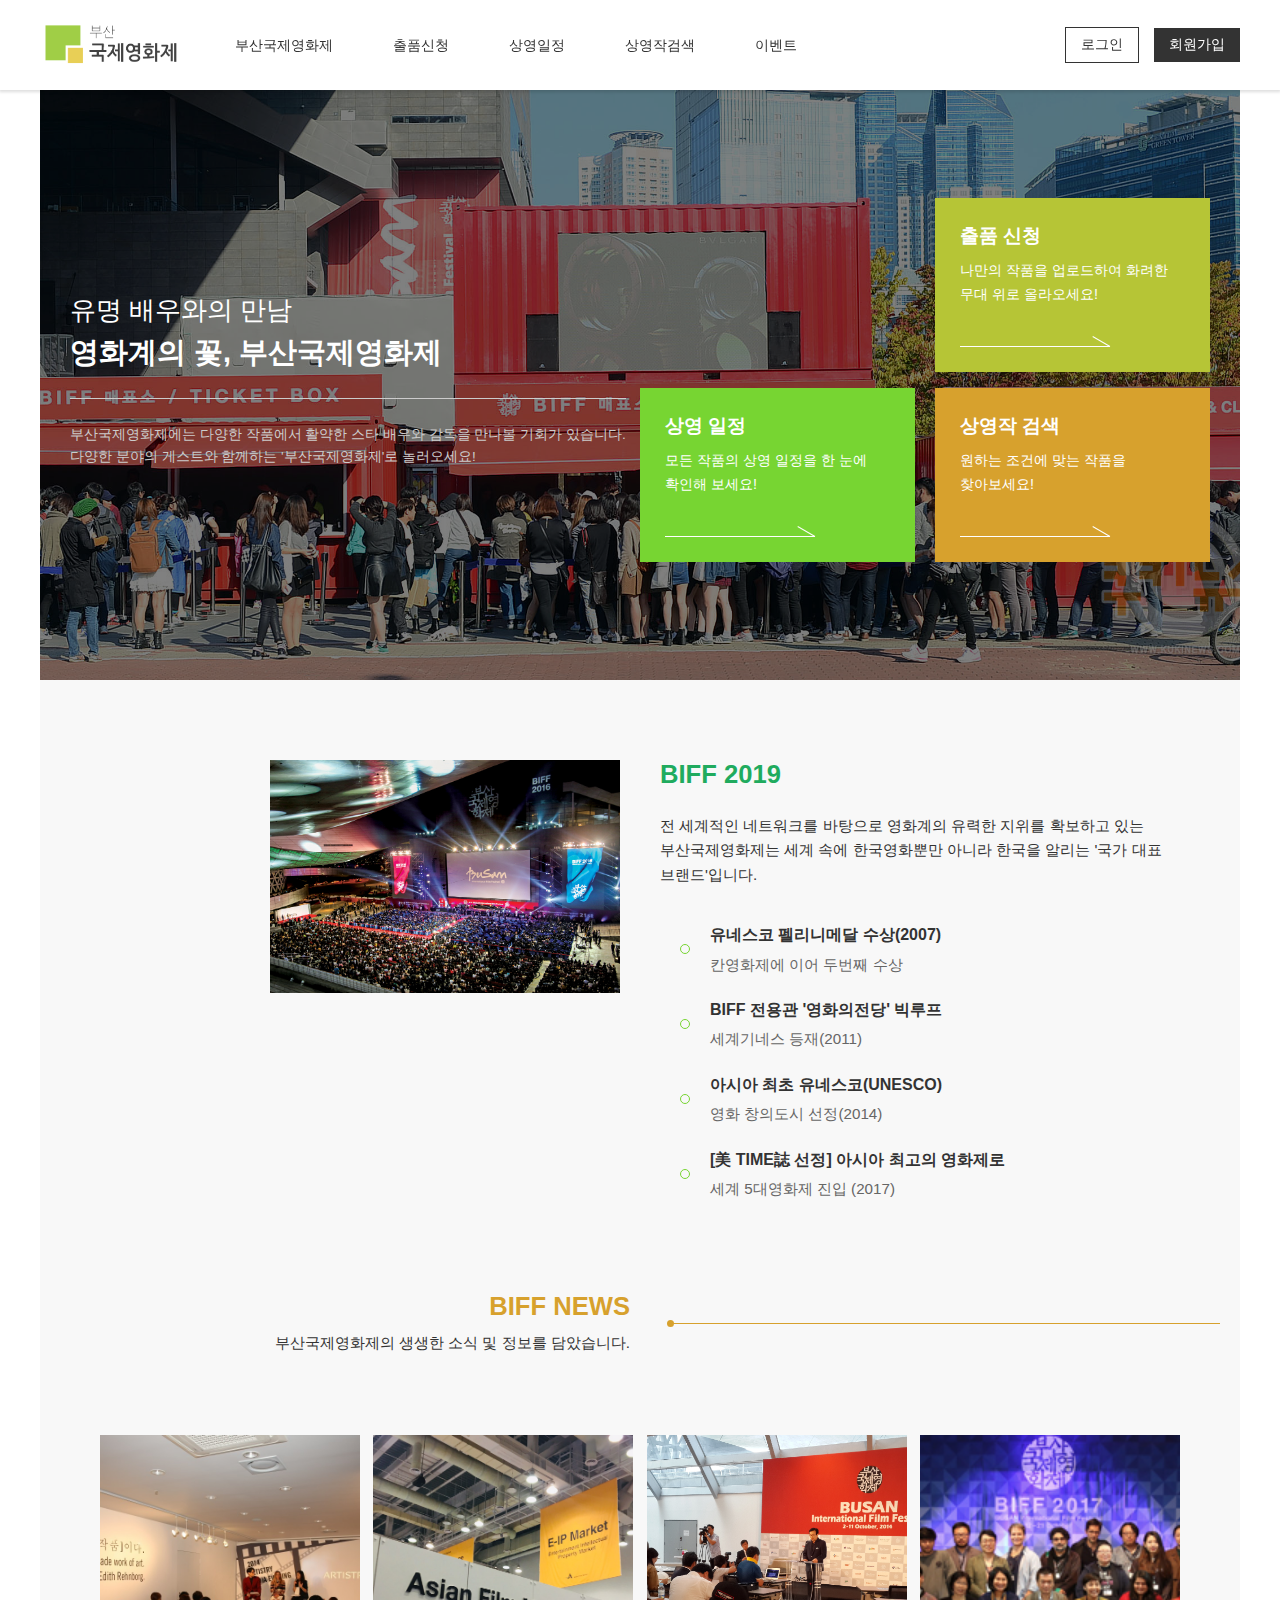
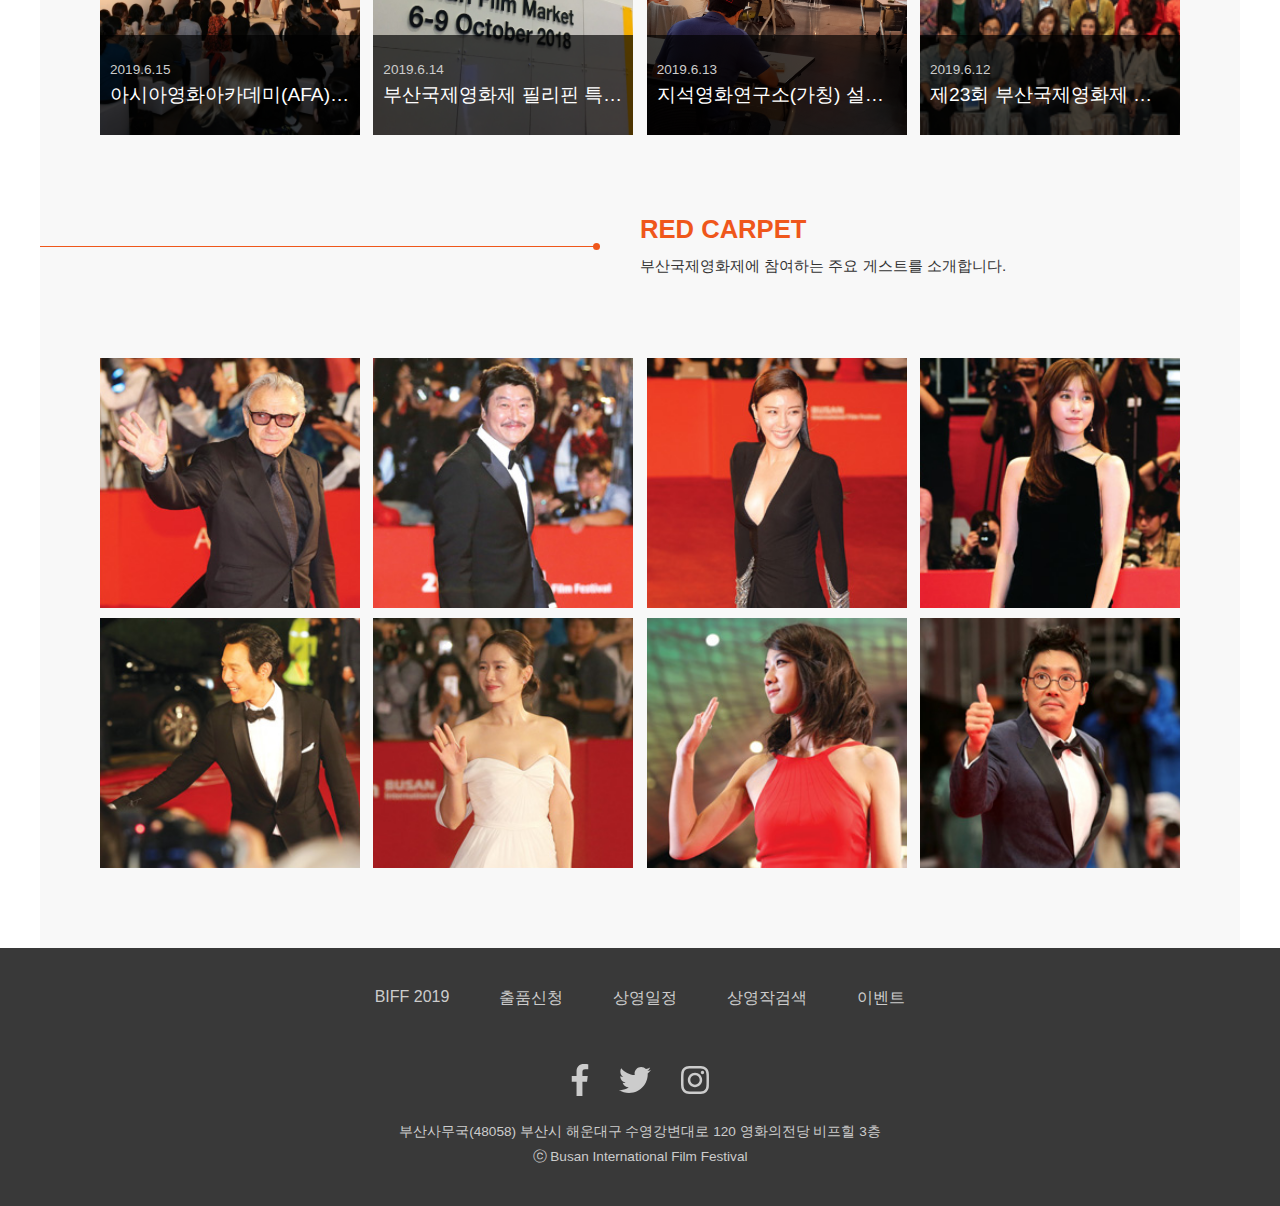
<file: index.html>
<!DOCTYPE html>
<html lang="en">
<head>
    <meta charset="UTF-8">
    <meta name="viewport" content="width=device-width, initial-scale=1.0">
    <title>부산국제영화제</title>
    <link rel="stylesheet" href="./css/style.css">
    <link rel="stylesheet" href="./fontawesome-free-5.1.0-web/css/all.css">
    <script src="./fontawesome-free-5.1.0-web/js/all.js"></script>
</head>
<body>
    <!-- HEADER -->
    <input type="checkbox" id="menu-open" hidden>
    <header>
        <div class="wrap bg-none d-flex justify-content-between h-100 px-sm-4">
            <div class="left d-flex align-items-center h-100">
                <a href="index.html" class="mr-5">
                    <img src="./images/logo.png" alt="부산국제영화제" height="45">
                </a>
                <nav class="desktop h-100 d-flex d-sm-none">
                    <div class="nav-item">
                        <a href="sub1.html">
                            <span>부산국제영화제</span>
                        </a>
                        <div class="sub-list">
                            <a href="sub1.html">개최개요</a>
                            <a href="sub2.html">행사안내</a>
                        </div>
                    </div>
                    <div class="nav-item">
                        <a href="#">
                            <span>출품신청</span>
                        </a>
                    </div>
                    <div class="nav-item">
                        <a href="#">
                            <span>상영일정</span>
                        </a>
                    </div>
                    <div class="nav-item">
                        <a href="#">
                            <span>상영작검색</span>
                        </a>
                    </div>
                    <div class="nav-item">
                        <a href="#">
                            <span>이벤트</span>
                        </a>
                        <div class="sub-list"><a href="#">영화티저 콘테스트</a><a href="#">콘테스트 참여하기</a></div>
                    </div>
                </nav>
            </div>
            <div class="right d-flex align-items-center h-100">
                <a href="#" class="btn d-sm-none btn-border mr-3 fx-n3">로그인</a>
                <a href="#" class="btn d-sm-none btn-black fx-n3">회원가입</a>
                <label for="menu-open" class="menu-icon d-none d-sm-inline-block">
                    <div></div>
                    <div></div>
                    <div></div>
                </label>
            </div>
            <nav class="mobile position-absolute">
                <div class="nav-item has-sub-list">
                    <a href="#">부산국제영화제</a>
                    <div class="sub-list">
                        <a href="sub1.html">개최개요</a>
                        <a href="sub2.html">행사안내</a>
                    </div>
                </div>
                <div class="nav-item">
                    <a href="#">출품신청</a>
                </div>
                <div class="nav-item">
                    <a href="#">상영일정</a>
                </div>
                <div class="nav-item">
                    <a href="#">상영작검색</a>
                </div>
                <div class="nav-item has-sub-list">
                    <a href="#">이벤트</a>
                    <div class="sub-list"><a href="#">영화티저 콘테스트</a><a href="#">콘테스트 참여하기</a></div>
                </div>
                <div class="sub-nav-item mt-2">
                    <button class="btn btn-black mr-2">로그인</button>
                    <button class="btn btn-border">회원가입</button>
                </div>
            </nav>
        </div>
    </header>
    <!-- /HEADER -->
    <div class="wrap">
        <!-- VISUAL -->
        <div class="main-visual">
            <div class="image">
                <img src="./images/slide_1.jpg" alt="슬라이드 이미지 1">
                <div class="container position-relative h-100 d-sm-none">
                    <div class="box box-left d-flex flex-column justify-content-center pr-5">
                        <div class="fx-4 font-weight-lighter text-white">부산국제영화제</div>
                        <div class="fx-5 font-weight-bold text-white mt-1">화려한 무대의 개막!</div>
                        <hr class="my-4 bg-palewhite">
                        <p class="fx-n3 text-palewhite">부산에서 23번째 불꽃이 하늘로 날아오릅니다. <br />
                            2019년 10월, 부산국제영화제의 화려한 무대를 놓치지 마세요!</p>
                    </div>
                </div>
            </div>
            <div class="image">
                <img src="./images/slide_2.jpg" alt="슬라이드 이미지 2">
                <div class="container position-relative h-100 d-sm-none">
                    <div class="box box-left d-flex flex-column justify-content-center pr-5">
                        <div class="fx-4 font-weight-lighter text-white">아시아 최대 영화제</div>
                        <div class="fx-5 font-weight-bold text-white mt-1">부산국제영화제의 서막!</div>
                        <hr class="my-4 bg-palewhite">
                        <p class="fx-n3 text-palewhite">부산국제영화제는 도쿄, 홍콩 국제영화제와 더불어 아시아 최대 규모의 영화제 입니다. <br />
                            올 가을, 부산에서 열리는 부산국제영화제에 참여해 보세요!</p>
                    </div>
                </div>
            </div>
            <div class="image">
                <img src="./images/slide_3.jpg" alt="슬라이드 이미지 3">
                <div class="container position-relative h-100 d-sm-none">
                    <div class="box box-left d-flex flex-column justify-content-center pr-5">
                        <div class="fx-4 font-weight-lighter text-white">유명 배우와의 만남</div>
                        <div class="fx-5 font-weight-bold text-white mt-1">영화계의 꽃, 부산국제영화제</div>
                        <hr class="my-4 bg-palewhite">
                        <p class="fx-n3 text-palewhite">부산국제영화제에는 다양한 작품에서 활약한 스타 배우와 감독을 만나볼 기회가 있습니다.<br />
                            다양한 분야의 게스트와 함께하는 '부산국제영화제'로 놀러오세요!</p>
                    </div>
                </div>
            </div>
            <div class="container h-100 position-relative">
                <div class="box box-right d-flex justify-content-between align-items-center flex-wrap w-50 w-sm-100 h-sm-auto">
                    <div class="split-2 d-sm-none blank"></div>
                    <div class="split-2 cursor-pointer text-white bg-yellowgreen p-4 split-sm-1 mb-sm-3">
                        <div class="fx-2 font-weight-bold">출품 신청</div>
                        <div class="mt-2 fx-n2">
                            <p>나만의 작품을 업로드하여 화려한 무대 위로 올라오세요!</p>
                        </div>
                        <div class="custom-arrow mt-5"></div>
                    </div>
                    <div class="split-2 cursor-pointer text-white bg-green p-4 split-sm-1 mb-sm-3">
                        <div class="fx-2 font-weight-bold">상영 일정</div>
                        <div class="mt-2 fx-n2">
                            <p>모든 작품의 상영 일정을 한 눈에 확인해 보세요!</p>
                        </div>
                        <div class="custom-arrow mt-5"></div>
                    </div>
                    <div class="split-2 cursor-pointer text-white bg-yellow p-4 split-sm-1">
                        <div class="fx-2 font-weight-bold">상영작 검색</div>
                        <div class="mt-2 fx-n2">
                            <p>원하는 조건에 맞는 작품을 찾아보세요!</p>
                        </div>
                        <div class="custom-arrow mt-5"></div>
                    </div>
                </div>
            </div>
        </div>
        <!-- /VISUAL -->
        <!-- BIFF 2019 -->
        <div class="biff-2019">
            <div class="container padding">
                <div class="d-flex justify-content-center">
                    <div class="split-2 mr-5 d-sm-none">
                        <img class="float-right" src="./images/biff2019/img_1.jpg" alt="BIFF 2019" width="350">
                    </div>
                    <div class="split-2 split-sm-1">
                        <div class="float-left">
                            <div class="fx-4 text-bluegreen font-weight-bold">BIFF 2019</div>
                            <p class="mt-4 text-black fx-n1">전 세계적인 네트워크를 바탕으로 영화계의 유력한 지위를 확보하고 있는 부산국제영화제는 세계 속에 한국영화뿐만 아니라 한국을 알리는 '국가 대표 브랜드'입니다.</p>
                            <div class="mt-4 d-flex flex-column">
                                <div class="d-flex align-items-center my-2">
                                    <div class="list-circle"></div>
                                    <div>
                                        <p class="text-black font-weight-bold">유네스코 펠리니메달 수상(2007)</p>
                                        <p class="fx-n1 mt-1 text-paleblack">칸영화제에 이어 두번째 수상</p>
                                    </div>
                                </div>
                                <div class="d-flex align-items-center my-2">
                                    <div class="list-circle"></div>
                                    <div>
                                        <p class="text-black font-weight-bold">BIFF 전용관 '영화의전당' 빅루프</p>
                                        <p class="fx-n1 mt-1 text-paleblack">세계기네스 등재(2011)</p>
                                    </div>
                                </div>
                                <div class="d-flex align-items-center my-2">
                                    <div class="list-circle"></div>
                                    <div>
                                        <p class="text-black font-weight-bold">아시아 최초 유네스코(UNESCO)</p>
                                        <p class="fx-n1 mt-1 text-paleblack">영화 창의도시 선정(2014)</p>
                                    </div>
                                </div>
                                <div class="d-flex align-items-center my-2">
                                    <div class="list-circle"></div>
                                    <div>
                                        <p class="text-black font-weight-bold">[美 TIME誌 선정] 아시아 최고의 영화제로</p>
                                        <p class="fx-n1 mt-1 text-paleblack">세계 5대영화제 진입 (2017)</p>
                                    </div>
                                </div>
                            </div>
                        </div>
                    </div>
                </div>
            </div>
        </div>
        <!-- /BIFF 2019 -->
        <!-- BIFF NEWS -->
        <div class="biff-news">
            <div class="d-flex flex-wrap align-items-center">
                <div class="split-2 split-sm-1 order-sm-1 mt-sm-5 px-sm-4">
                    <div class="float-right text-right">
                        <div class="fx-4 text-yellow font-weight-bold">BIFF NEWS</div>
                        <p class="mt-2 text-black fx-n1">부산국제영화제의 생생한 소식 및 정보를 담았습니다.</p>
                    </div>
                </div>
                <div class="split-2 split-sm-1 pl-5">
                    <div class="line bg-yellow">
                        <div class="line-circle left bg-yellow"></div>
                    </div>
                </div>
            </div>
            <div class="container padding px-sm-0">
                <div class="d-flex flex-wrap justify-content-between">
                    <div class="item-wrap split-4 split-sm-1">
                        <img src="./images/news/image_1.jpg" alt="news-image" class="cover-image">
                        <div class="item d-flex justify-content-center align-items-center">
                            <div class="w-100 px-2">
                                <div class="text-palewhite fx-n3">2019.6.15</div>
                                <div class="text-white title fx-2 mt-1">아시아영화아카데미(AFA) 본격적인 시작!</div>
                                <button class="btn btn-white mt-3">바로가기 +</button>
                            </div>
                        </div>
                    </div>
                    <div class="item-wrap split-4 split-sm-1">
                        <img src="./images/news/image_2.jpg" alt="news-image" class="cover-image">
                        <div class="item d-flex justify-content-center align-items-center">
                            <div class="w-100 px-2">
                                <div class="text-palewhite fx-n3">2019.6.14</div>
                                <div class="text-white title fx-2 mt-1">부산국제영화제 필리핀 특별전 전시회 개최 및 주요 게스트 발표</div>
                                <button class="btn btn-white mt-3">바로가기 +</button>
                            </div>
                        </div>
                    </div>
                    <div class="item-wrap split-4 split-sm-1">
                        <img src="./images/news/image_3.jpg" alt="news-image" class="cover-image">
                        <div class="item d-flex justify-content-center align-items-center">
                            <div class="w-100 px-2">
                                <div class="text-palewhite fx-n3">2019.6.13</div>
                                <div class="text-white title fx-2 mt-1">지석영화연구소(가칭) 설립과 다큐멘터리 ‘지석’ 제작발표회 개최</div>
                                <button class="btn btn-white mt-3">바로가기 +</button>
                            </div>
                        </div>
                    </div>
                    <div class="item-wrap split-4 split-sm-1">
                        <img src="./images/news/image_4.jpg" alt="news-image" class="cover-image">
                        <div class="item d-flex justify-content-center align-items-center">
                            <div class="w-100 px-2">
                                <div class="text-palewhite fx-n3">2019.6.12</div>
                                <div class="text-white title fx-2 mt-1">제23회 부산국제영화제 비전의 밤 시상 작품 발표</div>
                                <button class="btn btn-white mt-3">바로가기 +</button>
                            </div>
                        </div>
                    </div>
                </div>
            </div>
        </div>
        <!-- /BIFF NEWS -->
        <!-- RED CARPET -->
        <div class="red-carpet">
            <div class="d-flex flex-wrap align-items-center">
                <div class="w-50 w-sm-100 pr-5">
                    <div class="line bg-orange">
                        <div class="line-circle right bg-orange"></div>
                    </div>
                </div>
                <div class="w-50 w-sm-100 mt-sm-5 px-sm-4">
                    <div class="float-left text-left">
                        <div class="fx-4 text-orange font-weight-bold">RED CARPET</div>
                        <p class="mt-2 text-black fx-n1">부산국제영화제에 참여하는 주요 게스트를 소개합니다.</p>
                    </div>
                </div>
            </div>
            <div class="container padding">
                <div class="d-flex flex-wrap justify-content-between">
                    <div class="overflow-hidden split-4 split-sm-2 hx-250"><img src="./images/redcarpet/1.png" alt="red-carpet" class="cover-image hover-zoom"></div>
                    <div class="overflow-hidden split-4 split-sm-2 hx-250"><img src="./images/redcarpet/2.png" alt="red-carpet" class="cover-image hover-zoom"></div>
                    <div class="overflow-hidden split-4 split-sm-2 mt-sm-3 hx-250"><img src="./images/redcarpet/3.png" alt="red-carpet" class="cover-image hover-zoom"></div>
                    <div class="overflow-hidden split-4 split-sm-2 mt-sm-3 hx-250"><img src="./images/redcarpet/4.png" alt="red-carpet" class="cover-image hover-zoom"></div>
                    <div class="overflow-hidden split-4 split-sm-2 mt-2 mt-sm-3 hx-250"><img src="./images/redcarpet/5.png" alt="red-carpet" class="cover-image hover-zoom"></div>
                    <div class="overflow-hidden split-4 split-sm-2 mt-2 mt-sm-3 hx-250"><img src="./images/redcarpet/6.png" alt="red-carpet" class="cover-image hover-zoom"></div>
                    <div class="overflow-hidden split-4 split-sm-2 mt-2 mt-sm-3 hx-250"><img src="./images/redcarpet/7.png" alt="red-carpet" class="cover-image hover-zoom"></div>
                    <div class="overflow-hidden split-4 split-sm-2 mt-2 mt-sm-3 hx-250"><img src="./images/redcarpet/8.png" alt="red-carpet" class="cover-image hover-zoom"></div>
                </div>
            </div>
        </div>
        <!-- /RED CARPET -->
    </div>
    <!-- FOOTER -->
    <footer>
        <div class="container py-5 px-sm-3">
            <div class="d-flex justify-content-center justify-content-sm-between pb-3 px-sm-3">
                <a href="#" class="mx-4 mx-sm-0 text-palewhite hover-opacity">BIFF 2019</a>
                <a href="#" class="mx-4 mx-sm-0 text-palewhite hover-opacity">출품신청</a>
                <a href="#" class="mx-4 mx-sm-0 text-palewhite hover-opacity">상영일정</a>
                <a href="#" class="mx-4 mx-sm-0 text-palewhite hover-opacity">상영작검색</a>
                <a href="#" class="mx-4 mx-sm-0 text-palewhite hover-opacity">이벤트</a>
            </div>
            <div class="d-flex justify-content-center text-palewhite mt-5">
                <i class="fab mx-3 fa-2x fa-facebook-f"></i>
                <i class="fab mx-3 fa-2x fa-twitter"></i>
                <i class="fab mx-3 fa-2x fa-instagram"></i>
            </div>
            <p class="text-center text-palewhite fx-n3 mt-4 px-sm-4">부산사무국(48058) 부산시 해운대구 수영강변대로 120 영화의전당 비프힐 3층</p>
            <div class="text-center text-palewhite fx-n3 mt-1 mt-sm-3">ⓒ Busan International Film Festival</div>
        </div>
    </footer>
    <!-- /FOOTER -->
</body>
</html>
</file>
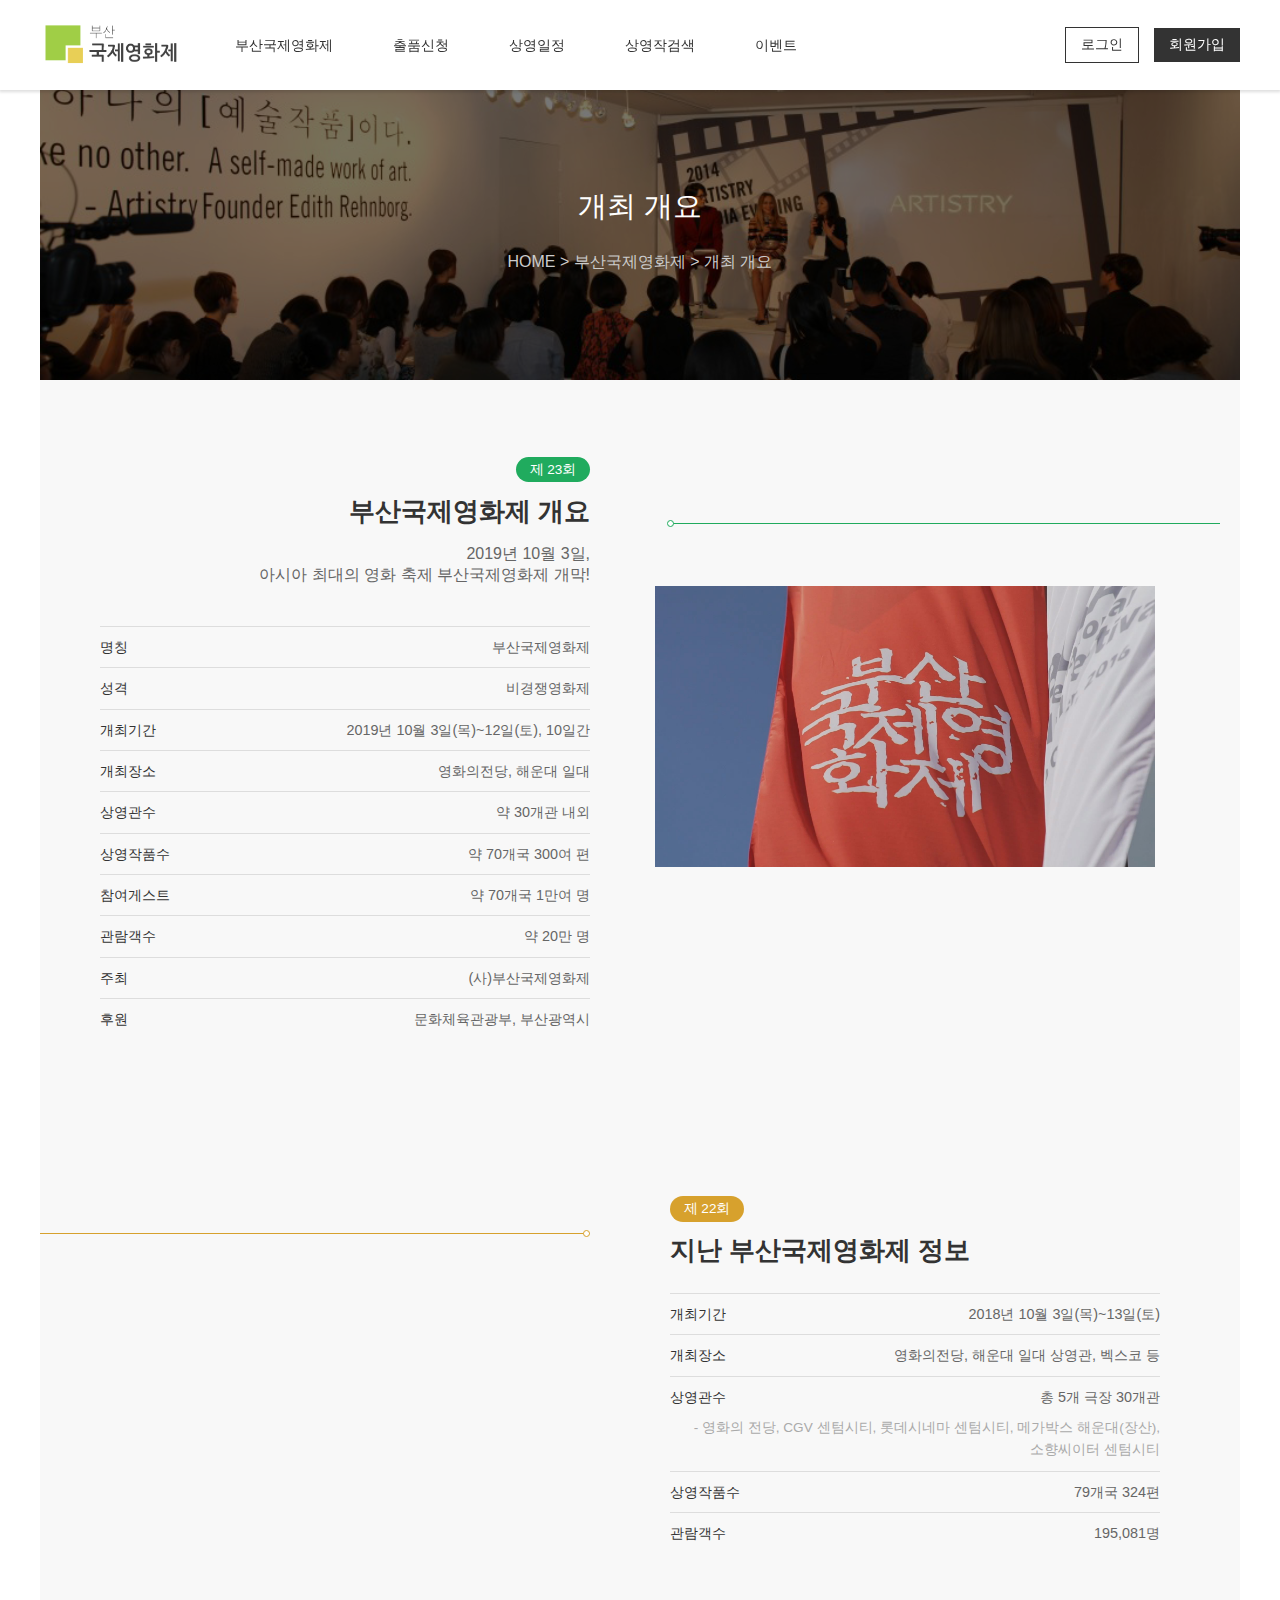
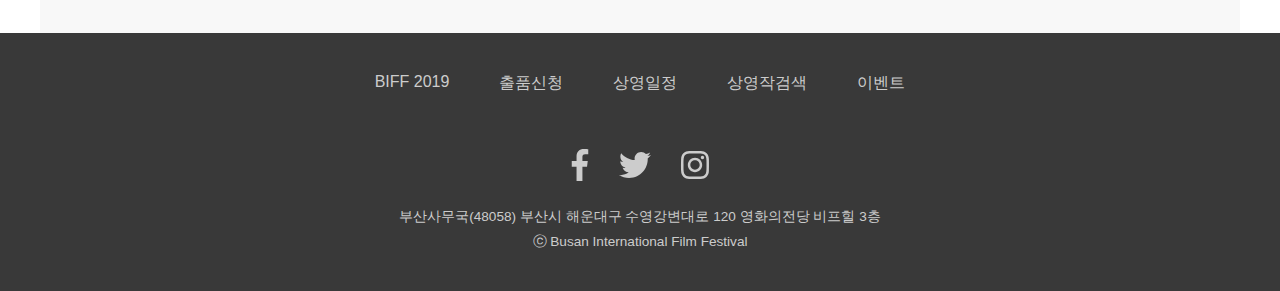
<file: sub1.html>
<!DOCTYPE html>
<html lang="en">
<head>
    <meta charset="UTF-8">
    <meta name="viewport" content="width=device-width, initial-scale=1.0">
    <title>부산국제영화제</title>
    <link rel="stylesheet" href="./css/style.css">
    <link rel="stylesheet" href="./fontawesome-free-5.1.0-web/css/all.css">
    <script src="./fontawesome-free-5.1.0-web/js/all.js"></script>
</head>
<body>
    <!-- HEADER -->
    <input type="checkbox" id="menu-open" hidden>
    <header>
        <div class="wrap bg-none d-flex justify-content-between h-100 px-sm-4">
            <div class="left d-flex align-items-center h-100">
                <a href="index.html" class="mr-5">
                    <img src="./images/logo.png" alt="부산국제영화제" height="45">
                </a>
                <nav class="desktop h-100 d-flex d-sm-none">
                    <div class="nav-item">
                        <a href="sub1.html">
                            <span>부산국제영화제</span>
                        </a>
                        <div class="sub-list">
                            <a href="sub1.html">개최개요</a>
                            <a href="sub2.html">행사안내</a>
                        </div>
                    </div>
                    <div class="nav-item">
                        <a href="#">
                            <span>출품신청</span>
                        </a>
                    </div>
                    <div class="nav-item">
                        <a href="#">
                            <span>상영일정</span>
                        </a>
                    </div>
                    <div class="nav-item">
                        <a href="#">
                            <span>상영작검색</span>
                        </a>
                    </div>
                    <div class="nav-item">
                        <a href="#">
                            <span>이벤트</span>
                        </a>
                        <div class="sub-list"><a href="#">영화티저 콘테스트</a><a href="#">콘테스트 참여하기</a></div>
                    </div>
                </nav>
            </div>
            <div class="right d-flex align-items-center h-100">
                <a href="#" class="btn d-sm-none btn-border mr-3 fx-n3">로그인</a>
                <a href="#" class="btn d-sm-none btn-black fx-n3">회원가입</a>
                <label for="menu-open" class="menu-icon d-none d-sm-inline-block">
                    <div></div>
                    <div></div>
                    <div></div>
                </label>
            </div>
            <nav class="mobile position-absolute">
                <div class="nav-item has-sub-list">
                    <a href="#">부산국제영화제</a>
                    <div class="sub-list">
                        <a href="sub1.html">개최개요</a>
                        <a href="sub2.html">행사안내</a>
                    </div>
                </div>
                <div class="nav-item">
                    <a href="#">출품신청</a>
                </div>
                <div class="nav-item">
                    <a href="#">상영일정</a>
                </div>
                <div class="nav-item">
                    <a href="#">상영작검색</a>
                </div>
                <div class="nav-item has-sub-list">
                    <a href="#">이벤트</a>
                    <div class="sub-list"><a href="#">영화티저 콘테스트</a><a href="#">콘테스트 참여하기</a></div>
                </div>
                <div class="sub-nav-item mt-2">
                    <button class="btn btn-black mr-2">로그인</button>
                    <button class="btn btn-border">회원가입</button>
                </div>
            </nav>
        </div>
    </header>
    <!-- /HEADER -->
    <div class="wrap">
        <!-- VISUAL -->
        <div class="sub-visual">
            <div class="text-center">
                <div class="text-white font-weight-lighter fx-5">개최 개요</div>
                <div class="mt-4 font-weight-lighter text-palewhite">HOME > 부산국제영화제 > 개최 개요</div>
            </div>
        </div>
        <!-- /VISUAL -->
        <!-- BIFF INTRO -->
        <div class="biff-intro">
            <div class="padding">
                <div class="d-flex flex-wrap align-items-center">
                    <div class="split-2 split-sm-1 pr-5 order-sm-1 mt-sm-5">
                        <div class="float-right text-right text-black">
                            <span class="text-white fx-n3 badge bg-bluegreen">제 23회</span>
                            <div class="mt-3 fx-4 font-weight-bold">부산국제영화제 개요</div>
                            <div class="mt-3 text-paleblack">2019년 10월 3일, <br>
                            아시아 최대의 영화 축제 부산국제영화제 개막!</div>
                        </div>
                    </div>
                    <div class="split-2 split-sm-1 pl-5">
                        <div class="line bg-bluegreen">
                            <div class="line-circle empty border-bluegreen"></div>
                        </div>
                    </div>
                </div>
                <div class="container d-flex">
                    <div class="split-2 split-sm-1 pr-5 pr-sm-0">
                        <div class="table fx-n2 mt-5">
                            <div class="row">
                                <div class="text-black">명칭</div>
                                <div class="text-paleblack">부산국제영화제</div>
                            </div>
                            <div class="row">
                                <div class="text-black">성격</div>
                                <div class="text-paleblack">비경쟁영화제</div>
                            </div>
                            <div class="row">
                                <div class="text-black">개최기간</div>
                                <div class="text-paleblack">2019년 10월 3일(목)~12일(토), 10일간</div>
                            </div>
                            <div class="row">
                                <div class="text-black">개최장소</div>
                                <div class="text-paleblack">영화의전당, 해운대 일대</div>
                            </div>
                            <div class="row">
                                <div class="text-black">상영관수</div>
                                <div class="text-paleblack">약 30개관 내외</div>
                            </div>
                            <div class="row">
                                <div class="text-black">상영작품수</div>
                                <div class="text-paleblack">약 70개국 300여 편</div>
                            </div>
                            <div class="row">
                                <div class="text-black">참여게스트</div>
                                <div class="text-paleblack">약 70개국 1만여 명</div>
                            </div>
                            <div class="row">
                                <div class="text-black">관람객수</div>
                                <div class="text-paleblack">약 20만 명</div>
                            </div>
                            <div class="row">
                                <div class="text-black">주최</div>
                                <div class="text-paleblack">(사)부산국제영화제</div>
                            </div>
                            <div class="row">
                                <div class="text-black">후원</div>
                                <div class="text-paleblack">문화체육관광부, 부산광역시</div>
                            </div>
                        </div> 
                    </div>
                    <div class="split-2 pl-4 d-sm-none">
                        <img src="./images/intro/image_1.jpg" alt="부산국제영화제 개요" width="500">
                    </div>
                </div>
            </div>
        </div>
        <!-- /BIFF INTRO -->
        <!-- BIFF BEFORE -->
        <div class="biff-before">
            <div class="padding">
                <div class="d-flex flex-wrap align-items-center">
                    <div class="split-2 split-sm-1 pr-5">
                        <div class="line bg-yellow">
                            <div class="line-circle right empty border-yellow"></div>
                        </div>
                    </div>
                    <div class="split-2 split-sm-1 mt-sm-5 pl-5">
                        <div class="float-left text-left text-black">
                            <span class="text-white fx-n3 badge bg-yellow">제 22회</span>
                            <div class="mt-3 fx-4 font-weight-bold">지난 부산국제영화제 정보</div>
                        </div>
                    </div>
                </div>
                <div class="container">
                    <div class="d-flex">
                        <div class="split-2 d-sm-none"></div>
                        <div class="split-2 split-sm-1 pl-5 pl-sm-0">
                            <div class="table mt-4 fx-n2">
                                <div class="row">
                                    <div class="text-black">개최기간</div>
                                    <div class="text-paleblack">2018년 10월 3일(목)~13일(토)</div>
                                </div>
                                <div class="row">
                                    <div class="text-black">개최장소</div>
                                    <div class="text-paleblack">영화의전당, 해운대 일대 상영관, 벡스코 등</div>
                                </div>
                                <div class="row">
                                    <div class="text-black">상영관수</div>
                                    <div class="text-paleblack">총 5개 극장 30개관</div>
                                </div>
                                <p class="text-right fx-n3 text-muted mb-2">- 영화의 전당, CGV 센텀시티, 롯데시네마 센텀시티, 메가박스 해운대(장산), 소향씨이터 센텀시티</p>
                                <div class="row">
                                    <div class="text-black">상영작품수</div>
                                    <div class="text-paleblack">79개국 324편</div>
                                </div>
                                <div class="row">
                                    <div class="text-black">관람객수</div>
                                    <div class="text-paleblack">195,081명</div>
                                </div>
                            </div>
                        </div>
                    </div>
                </div>
            </div>
        </div>
        <!-- / BIFF BEFORE -->
    </div>
    <!-- FOOTER -->
    <footer>
        <div class="container py-5 px-sm-3">
            <div class="d-flex justify-content-center justify-content-sm-between pb-3 px-sm-3">
                <a href="#" class="mx-4 mx-sm-0 text-palewhite hover-opacity">BIFF 2019</a>
                <a href="#" class="mx-4 mx-sm-0 text-palewhite hover-opacity">출품신청</a>
                <a href="#" class="mx-4 mx-sm-0 text-palewhite hover-opacity">상영일정</a>
                <a href="#" class="mx-4 mx-sm-0 text-palewhite hover-opacity">상영작검색</a>
                <a href="#" class="mx-4 mx-sm-0 text-palewhite hover-opacity">이벤트</a>
            </div>
            <div class="d-flex justify-content-center text-palewhite mt-5">
                <i class="fab mx-3 fa-2x fa-facebook-f"></i>
                <i class="fab mx-3 fa-2x fa-twitter"></i>
                <i class="fab mx-3 fa-2x fa-instagram"></i>
            </div>
            <p class="text-center text-palewhite fx-n3 mt-4 px-sm-4">부산사무국(48058) 부산시 해운대구 수영강변대로 120 영화의전당 비프힐 3층</p>
            <div class="text-center text-palewhite fx-n3 mt-1 mt-sm-3">ⓒ Busan International Film Festival</div>
        </div>
    </footer>
    <!-- /FOOTER -->
</body>
</html>
</file>
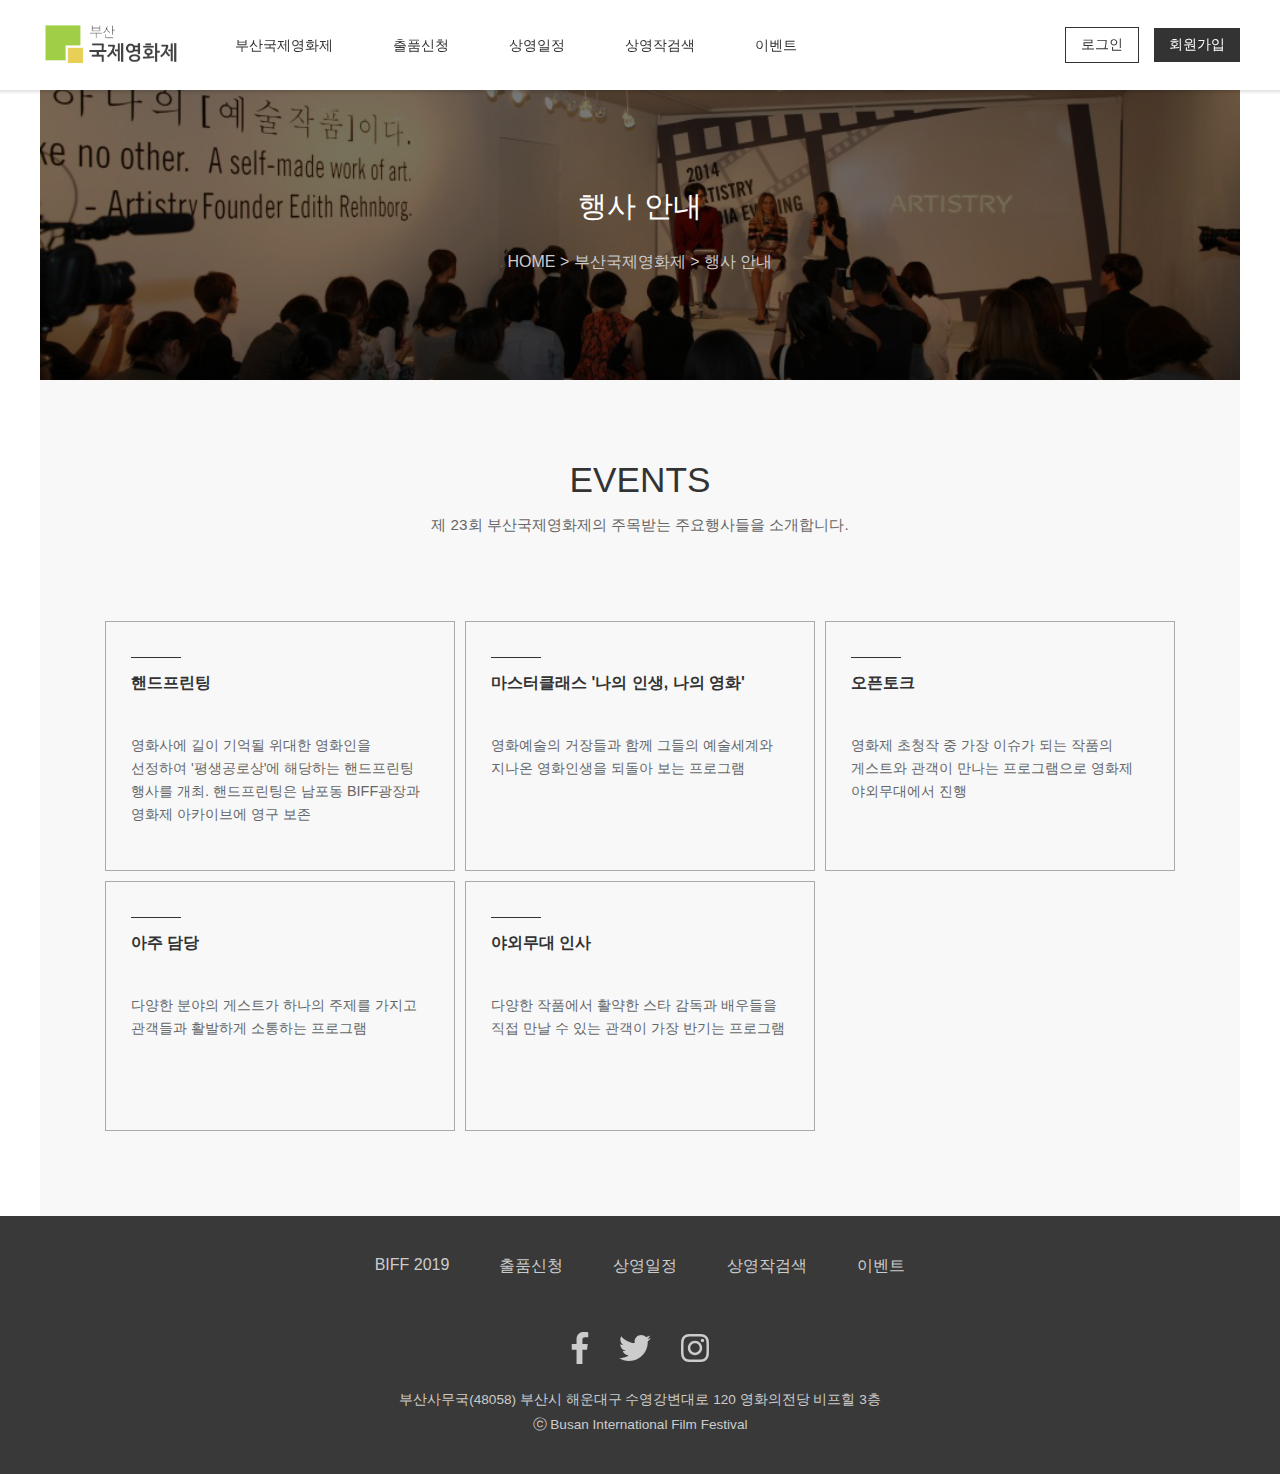
<file: sub2.html>
<!DOCTYPE html>
<html lang="en">
<head>
    <meta charset="UTF-8">
    <meta name="viewport" content="width=device-width, initial-scale=1.0">
    <title>부산국제영화제</title>
    <link rel="stylesheet" href="./css/style.css">
    <link rel="stylesheet" href="./fontawesome-free-5.1.0-web/css/all.css">
    <script src="./fontawesome-free-5.1.0-web/js/all.js"></script>
</head>
<body>
    <!-- HEADER -->
    <input type="checkbox" id="menu-open" hidden>
    <header>
        <div class="wrap bg-none d-flex justify-content-between h-100 px-sm-4">
            <div class="left d-flex align-items-center h-100">
                <a href="index.html" class="mr-5">
                    <img src="./images/logo.png" alt="부산국제영화제" height="45">
                </a>
                <nav class="desktop h-100 d-flex d-sm-none">
                    <div class="nav-item">
                        <a href="sub1.html">
                            <span>부산국제영화제</span>
                        </a>
                        <div class="sub-list">
                            <a href="sub1.html">개최개요</a>
                            <a href="sub2.html">행사안내</a>
                        </div>
                    </div>
                    <div class="nav-item">
                        <a href="#">
                            <span>출품신청</span>
                        </a>
                    </div>
                    <div class="nav-item">
                        <a href="#">
                            <span>상영일정</span>
                        </a>
                    </div>
                    <div class="nav-item">
                        <a href="#">
                            <span>상영작검색</span>
                        </a>
                    </div>
                    <div class="nav-item">
                        <a href="#">
                            <span>이벤트</span>
                        </a>
                        <div class="sub-list"><a href="#">영화티저 콘테스트</a><a href="#">콘테스트 참여하기</a></div>
                    </div>
                </nav>
            </div>
            <div class="right d-flex align-items-center h-100">
                <a href="#" class="btn d-sm-none btn-border mr-3 fx-n3">로그인</a>
                <a href="#" class="btn d-sm-none btn-black fx-n3">회원가입</a>
                <label for="menu-open" class="menu-icon d-none d-sm-inline-block">
                    <div></div>
                    <div></div>
                    <div></div>
                </label>
            </div>
            <nav class="mobile position-absolute">
                <div class="nav-item has-sub-list">
                    <a href="#">부산국제영화제</a>
                    <div class="sub-list">
                        <a href="sub1.html">개최개요</a>
                        <a href="sub2.html">행사안내</a>
                    </div>
                </div>
                <div class="nav-item">
                    <a href="#">출품신청</a>
                </div>
                <div class="nav-item">
                    <a href="#">상영일정</a>
                </div>
                <div class="nav-item">
                    <a href="#">상영작검색</a>
                </div>
                <div class="nav-item has-sub-list">
                    <a href="#">이벤트</a>
                    <div class="sub-list"><a href="#">영화티저 콘테스트</a><a href="#">콘테스트 참여하기</a></div>
                </div>
                <div class="sub-nav-item mt-2">
                    <button class="btn btn-black mr-2">로그인</button>
                    <button class="btn btn-border">회원가입</button>
                </div>
            </nav>
        </div>
    </header>
    <!-- /HEADER -->
    <div class="wrap">
        <!-- VISUAL -->
        <div class="sub-visual">
            <div class="text-center">
                <div class="text-white font-weight-lighter fx-5">행사 안내</div>
                <div class="mt-4 font-weight-lighter text-palewhite">HOME > 부산국제영화제 > 행사 안내</div>
            </div>
        </div>
        <!-- /VISUAL -->
        <!-- EVENT INFO -->
        <div class="event-info">
            <div class="container padding">
                <div class="text-center pb-5">
                    <div class="fx-7 font-weight-lighter text-black">EVENTS</div>
                    <div class="mt-3 fx-n1 text-paleblack">제 23회 부산국제영화제의 주목받는 주요행사들을 소개합니다.</div>
                </div>
                <div class="d-flex flex-wrap mt-5">
                    <div class="split-3 border border-muted hx-250 p-4 m-1 split-sm-1 h-sm-auto">
                        <div class="wx-50 line bg-black mt-2"></div>
                        <div class="fx-1 mt-3 font-weight-bold text-black">핸드프린팅</div>
                        <div class="mt-5">
                            <p class="fx-n2 text-paleblack">영화사에 길이 기억될 위대한 영화인을 선정하여 '평생공로상'에 해당하는 핸드프린팅 행사를 개최. 핸드프린팅은 남포동 BIFF광장과 영화제 아카이브에 영구 보존</p>
                        </div>
                    </div>
                    <div class="split-3 border border-muted hx-250 p-4 m-1 split-sm-1 h-sm-auto">
                        <div class="wx-50 line bg-black mt-2"></div>
                        <div class="fx-1 mt-3 font-weight-bold text-black">마스터클래스 '나의 인생, 나의 영화'</div>
                        <div class="mt-5">
                            <p class="fx-n2 text-paleblack">영화예술의 거장들과 함께 그들의 예술세계와 지나온 영화인생을 되돌아 보는 프로그램</p>
                        </div>
                    </div>
                    <div class="split-3 border border-muted hx-250 p-4 m-1 split-sm-1 h-sm-auto">
                        <div class="wx-50 line bg-black mt-2"></div>
                        <div class="fx-1 mt-3 font-weight-bold text-black">오픈토크</div>
                        <div class="mt-5">
                            <p class="fx-n2 text-paleblack">영화제 초청작 중 가장 이슈가 되는 작품의 게스트와 관객이 만나는 프로그램으로 영화제 야외무대에서 진행</p>
                        </div>
                    </div>
                    <div class="split-3 border border-muted hx-250 p-4 m-1 split-sm-1 h-sm-auto">
                        <div class="wx-50 line bg-black mt-2"></div>
                        <div class="fx-1 mt-3 font-weight-bold text-black">아주 담당</div>
                        <div class="mt-5">
                            <p class="fx-n2 text-paleblack">다양한 분야의 게스트가 하나의 주제를 가지고 관객들과 활발하게 소통하는 프로그램</p>
                        </div>
                    </div>
                    <div class="split-3 border border-muted hx-250 p-4 m-1 split-sm-1 h-sm-auto">
                        <div class="wx-50 line bg-black mt-2"></div>
                        <div class="fx-1 mt-3 font-weight-bold text-black">야외무대 인사</div>
                        <div class="mt-5">
                            <p class="fx-n2 text-paleblack">다양한 작품에서 활약한 스타 감독과 배우들을 직접 만날 수 있는 관객이 가장 반기는 프로그램</p>
                        </div>
                    </div>
                </div>
            </div>
        </div>
        <!-- /EVENT INFO -->
    </div>
    <!-- FOOTER -->
    <footer>
        <div class="container py-5 px-sm-3">
            <div class="d-flex justify-content-center justify-content-sm-between pb-3 px-sm-3">
                <a href="#" class="mx-4 mx-sm-0 text-palewhite hover-opacity">BIFF 2019</a>
                <a href="#" class="mx-4 mx-sm-0 text-palewhite hover-opacity">출품신청</a>
                <a href="#" class="mx-4 mx-sm-0 text-palewhite hover-opacity">상영일정</a>
                <a href="#" class="mx-4 mx-sm-0 text-palewhite hover-opacity">상영작검색</a>
                <a href="#" class="mx-4 mx-sm-0 text-palewhite hover-opacity">이벤트</a>
            </div>
            <div class="d-flex justify-content-center text-palewhite mt-5">
                <i class="fab mx-3 fa-2x fa-facebook-f"></i>
                <i class="fab mx-3 fa-2x fa-twitter"></i>
                <i class="fab mx-3 fa-2x fa-instagram"></i>
            </div>
            <p class="text-center text-palewhite fx-n3 mt-4 px-sm-4">부산사무국(48058) 부산시 해운대구 수영강변대로 120 영화의전당 비프힐 3층</p>
            <div class="text-center text-palewhite fx-n3 mt-1 mt-sm-3">ⓒ Busan International Film Festival</div>
        </div>
    </footer>
    <!-- /FOOTER -->
</body>
</html>
</file>
<file: css/style.css>
@charset "utf-8";

*, ::before, ::after {
    margin: 0;
    padding: 0;
    box-sizing: border-box;
    font-family: "Segoe UI", "나눔 고딕", sans-serif;
}
a, button, label { cursor: pointer; }
p { word-break: keep-all; line-height: 1.6em; }
ol, ul { list-style: none; }
a, a:hover { text-decoration: none; }
hr { border: 0; height: 1px; }


.wrap {
    max-width: calc(100% - 80px);
    margin-left: auto;
    margin-right: auto;
    background-color: #f8f8f8;
}

.container {
    max-width: 1140px;
    margin-left: auto;
    margin-right: auto;
    padding-left: 30px;
    padding-right: 30px;
}

.padding { padding-top: 80px; padding-bottom: 80px; }
.cursor-pointer { cursor: pointer; }
.cover-image { width: 100%; height: 100%; object-fit: cover; }
.overflow-hidden { overflow: hidden; }

/* hover-action */
.hover-zoom:hover { transform: scale(1.1); transition: 0.5s; }
.hover-opacity:hover { opacity: 0.7; transition: 0.3s; }

/* border */
.border { border: 1px solid #000; }
.border-radius { border-radius: 5em; }
.border-palewhite { border-color: #ccc; }
.border-white { border-color: #fff; }
.border-black { border-color: #333; }
.border-paleblack { border-color: #666; }
.border-muted { border-color: #aaa; }
.border-yellowgreen { border-color: #b6c536; }
.border-bluegreen { border-color: #20ab5e; }
.border-green { border-color: #77d532; }
.border-yellow { border-color: #d7a12d; }
.border-orange { border-color: #ef571b; }

/* text */
.text-palewhite { color: #ccc; }
.text-white { color: #fff; }
.text-black { color: #333; }
.text-paleblack { color: #666; }
.text-muted { color: #aaa; }
.text-yellowgreen { color: #b6c536; }
.text-bluegreen { color: #20ab5e; }
.text-green { color: #77d532; }
.text-yellow { color: #d7a12d; }
.text-orange { color: #ef571b; }

.text-left { text-align: left; }
.text-center { text-align: center; }
.text-right { text-align: right; }

.font-weight-lighter { font-weight: lighter; }
.font-weight-normal { font-weight: normal; }
.font-weight-bold { font-weight: bold; }
.font-weight-bolder { font-weight: bolder; }

/* background */
.bg-none { background-color: transparent; background: none; }
.bg-palewhite { background-color: #ccc; }
.bg-white { background-color: #fff; }
.bg-black { background-color: #333; }
.bg-paleblack { background-color: #666; }
.bg-muted { background-color: #aaa; }
.bg-yellowgreen { background-color: #b6c536; }
.bg-bluegreen { background-color: #20ab5e; }
.bg-green { background-color: #77d532; }
.bg-yellow { background-color: #d7a12d; }
.bg-orange { background-color: #ef571b; }

/* circles */
.list-circle { margin: 0 20px; display: inline-block; }
.list-circle::before {
    content: '';
    display: inline-block;
    width: 10px;
    height: 10px;
    border-radius: 50%;
    border: 1px solid #77d532;
}

.list-circle.fill::before { background-color: #77d532; }


.line {
    position: relative;
    width: 100%;
    height: 1px;
}
.line-circle {
    position: absolute;
    top: 0.5px;
    margin-top: -3.5px;
    margin-left: -3.5px;
    width: 7px;
    height: 7px;
    border-radius: 50%;
}
.line-circle.left { left: 0; }
.line-circle.right { right: 0; }
.line-circle.empty { background-color: #fff; border-width: 1px; border-style: solid; }

.table {
    display: flex;
    flex-direction: column;
}

.table .row {
    border-top: 1px solid #ddd;
    display: flex;
    flex-wrap: wrap;
    justify-content: space-between;
    min-height: 2.8em;
    line-height: 2.8em;
}

/* button */
.btn {
    display: inline-block;
    cursor: pointer;
    padding: 8px 15px;
    min-width: 50px;
    background-color: #f8f8f8;
    border: none;
    color: #333;
}
.btn:hover { opacity: 0.8; }

.btn-border {
    border: 1px solid #333;
    background-color: transparent;
    color: #333;
}

.btn-black {
    background-color: #333;
    color: #fff;
}

.btn-white {
    background-color: #fff;
    color: #333;
}

/* badge */
.badge {
    padding: 0.4em 1em;
    border-radius: 5em;
}


/* shadow */
.box-shadow { box-shadow: 0 1px 3px 1px #0002; }
.text-shadow { text-shadow: 0 1px 3px #0005; }

/* display */
.d-block { display: block; }
.d-inline { display: inline; }
.d-inline-block { display: inline-block }
.d-none { display: none; }

/* postion */
.position-relative { position: relative; }
.position-absolute { position: absolute; }

/* flex */
.d-flex { display: flex; }
.flex-wrap { flex-wrap: wrap; }
.flex-column { flex-direction: column; }

.justify-content-between { justify-content: space-between; }
.justify-content-around { justify-content: space-around; }
.justify-content-center { justify-content: center; }

.align-items-start { align-items: flex-start; }
.align-items-center { align-items: center; }
.align-items-end { align-items: flex-end; }

.split-soft-1 { flex: 0 0 calc(100% - 10px); max-width: calc(100% - 10px); }
.split-1 { flex: 0 0 100%; max-width: 100%; }
.split-2 { flex: 0 0 calc(50% - 10px); max-width: calc(50% - 10px); }
.split-3 { flex: 0 0 calc(33.333% - 10px); max-width: calc(33.333% - 10px); }
.split-4 { flex: 0 0 calc(25% - 10px); max-width: calc(25% - 10px); }

/* float */
.float-left { float: left; }
.float-right { float: right; }
.clear-both { clear: both; }


/* fontsize */

.fx-n4 { font-size: 0.8rem; }
.fx-n3 { font-size: 0.85rem; }
.fx-n2 { font-size: 0.9rem; }
.fx-n1 { font-size: 0.95rem; }

.fx-1 { font-size: 1rem; }
.fx-2 { font-size: 1.2rem; }
.fx-3 { font-size: 1.4rem; }
.fx-4 { font-size: 1.6rem; }
.fx-5 { font-size: 1.8rem; }
.fx-6 { font-size: 2rem; }
.fx-7 { font-size: 2.2rem; }

/* margin */

.m-1 { margin: 5px; }
.m-2 { margin: 10px; }
.m-3 { margin: 15px; }
.m-4 { margin: 25px; }
.m-5 { margin: 40px; }

.mx-auto { margin-left: auto; margin-right: auto; }
.mx-1 { margin-left: 5px; margin-right: 5px; }
.mx-2 { margin-left: 10px; margin-right: 10px; }
.mx-3 { margin-left: 15px; margin-right: 15px; }
.mx-4 { margin-left: 25px; margin-right: 25px; }
.mx-5 { margin-left: 40px; margin-right: 40px; }

.my-1 { margin-top: 5px; margin-bottom: 5px; }
.my-2 { margin-top: 10px; margin-bottom: 10px; }
.my-3 { margin-top: 15px; margin-bottom: 15px; }
.my-4 { margin-top: 25px; margin-bottom: 25px; }
.my-5 { margin-top: 40px; margin-bottom: 40px; }

.mt-1 { margin-top: 5px; }
.mt-2 { margin-top: 10px; }
.mt-3 { margin-top: 15px; }
.mt-4 { margin-top: 25px; }
.mt-5 { margin-top: 40px; }

.ml-1 { margin-left: 5px; }
.ml-2 { margin-left: 10px; }
.ml-3 { margin-left: 15px; }
.ml-4 { margin-left: 25px; }
.ml-5 { margin-left: 40px; }

.mb-1 { margin-bottom: 5px; }
.mb-2 { margin-bottom: 10px; }
.mb-3 { margin-bottom: 15px; }
.mb-4 { margin-bottom: 25px; }
.mb-5 { margin-bottom: 40px; }

.mr-1 { margin-right: 5px; }
.mr-2 { margin-right: 10px; }
.mr-3 { margin-right: 15px; }
.mr-4 { margin-right: 25px; }
.mr-5 { margin-right: 40px; }

/* padding */

.p-1 { padding: 5px; }
.p-2 { padding: 10px; }
.p-3 { padding: 15px; }
.p-4 { padding: 25px; }
.p-5 { padding: 40px; }

.px-auto { padding-left: auto; padding-right: auto; }
.px-1 { padding-left: 5px; padding-right: 5px; }
.px-2 { padding-left: 10px; padding-right: 10px; }
.px-3 { padding-left: 15px; padding-right: 15px; }
.px-4 { padding-left: 25px; padding-right: 25px; }
.px-5 { padding-left: 40px; padding-right: 40px; }

.py-1 { padding-top: 5px; padding-bottom: 5px; }
.py-2 { padding-top: 10px; padding-bottom: 10px; }
.py-3 { padding-top: 15px; padding-bottom: 15px; }
.py-4 { padding-top: 25px; padding-bottom: 25px; }
.py-5 { padding-top: 40px; padding-bottom: 40px; }

.pt-1 { padding-top: 5px; }
.pt-2 { padding-top: 10px; }
.pt-3 { padding-top: 15px; }
.pt-4 { padding-top: 25px; }
.pt-5 { padding-top: 40px; }

.pl-1 { padding-left: 5px; }
.pl-2 { padding-left: 10px; }
.pl-3 { padding-left: 15px; }
.pl-4 { padding-left: 25px; }
.pl-5 { padding-left: 40px; }

.pb-1 { padding-bottom: 5px; }
.pb-2 { padding-bottom: 10px; }
.pb-3 { padding-bottom: 15px; }
.pb-4 { padding-bottom: 25px; }
.pb-5 { padding-bottom: 40px; }

.pr-1 { padding-right: 5px; }
.pr-2 { padding-right: 10px; }
.pr-3 { padding-right: 15px; }
.pr-4 { padding-right: 25px; }
.pr-5 { padding-right: 40px; }

/* size */

.w-100 { width: 100%; }
.w-80  { width: 80%;  }
.w-70  { width: 70%;  }
.w-60  { width: 60%;  }
.w-50  { width: 50%;  }
.w-40  { width: 40%;  }
.w-30  { width: 30%;  }
.w-20  { width: 20%;  }

.h-auto { height: auto; }
.h-100 { height: 100%; }
.h-50  { height: 50%;  }

.wx-50  { width: 50px; }
.wx-100 { width: 100px; }
.wx-150 { width: 150px; }
.wx-200 { width: 200px; }
.wx-250 { width: 250px; }
.wx-300 { width: 300px; }

.hx-50  { height: 50px; }
.hx-100 { height: 100px; }
.hx-150 { height: 150px; }
.hx-200 { height: 200px; }
.hx-250 { height: 250px; }
.hx-300 { height: 300px; }


/* arrow */

.custom-arrow {
    position: relative;
    height: 1px;
    width: 150px;
    background-color: #fff;
}

.custom-arrow::after {
    content: '';
    position: absolute;
    right: 0;
    top: 0;
    transform: rotate(30deg);
    width: 20px;
    height: 1px;
    background-color: #fff;
    transform-origin: right;
}


/* header */
header + * { padding-top: 80px; }
header {
    position: fixed;
    width: 100%;
    height: 80px;
    box-shadow: 0 1px 3px 1px #0002;
    transition: 0.5s;
    z-index: 100;
    background-color: #fff;
}
header:hover { height: 90px; }

nav.desktop .nav-item {
    position: relative;
    height: 100%;
    display: flex;
    justify-content: center;
    margin-right: 30px;
    align-items: center;
}

nav.desktop .nav-item > a {
    padding: 8px 15px;
    position: relative;
    color: #333;
}

nav.desktop .nav-item span {
    position: relative;
    font-size: 0.9rem;
    transition: color 0.5s;
    z-index: 1;
}

nav.desktop .nav-item > a::before {
    content: '';
    position: absolute;
    left: 50%;
    bottom: 0;
    transform: translateX(-50%);
    width: 100%;
    height: 0;
    transition: 0.5s;
    z-index: 0;
    background-color: #a0ce46;
}

nav.desktop .nav-item:hover span { color: #fff; }
nav.desktop .nav-item:hover > a::before { height: 100%; }

nav.desktop .nav-item .sub-list {
    position: absolute;
    left: 0;
    top: 100%;
    margin-top: -10px;
    display: flex;
    flex-direction: column;
    box-shadow: 0 1px 3px 1px #0002;
    opacity: 0;
    pointer-events: none;
    transform: translateX(20px);
    transition: opacity 0.5s, transform 0.5s;
}

nav.desktop .sub-list a {
    width: 180px;
    height: 45px;
    line-height: 45px;
    background-color: #fff;
    padding-left: 20px;
    color: #333;
    font-size: 0.9rem;
    transition: color 0.3s, background-color 0.3s;
}

nav.desktop .sub-list a:hover { 
    background-color: #f8f8f8;
    color: #a0ce46;
    transition: 0.5s;
}

nav.desktop .nav-item:hover .sub-list {
    opacity: 1;
    pointer-events: all;
    transform: translateX(0);
}


/* visual */

.main-visual {
    position: relative;
    overflow: hidden;
    height: 600px;
}

.main-visual .image,
.main-visual .image img {
    position: absolute;
    width: 100%;
    height: 100%;
    left: 0;
    top: 0;
}
.main-visual .image img { object-fit: cover;  filter: brightness(50%); }

.main-visual .image { animation: slide 15s infinite; }
.main-visual .image:nth-child(1) { animation-delay: -5s; }
.main-visual .image:nth-child(3) { animation-delay: -10s; }

@keyframes slide {
    0%      { opacity: 0; transform: scale(0.7) translateX(-100%); }
    23.333% { opacity: 0; transform: scale(0.7) translateX(-100%); }
    33.333% { opacity: 1; transform: scale(1) translateX(0); }
    56.666% { opacity: 1; transform: scale(1) translateX(0); }
    66.666% { opacity: 0; transform: scale(0.7) translateX(100%); }
    100%    { opacity: 0; transform: scale(0.7) translateX(100%); }
}


.main-visual .box {
    height: 380px;
    position: absolute;
    top: 50%;
    transform: translateY(-50%);
}

.main-visual .box-left { left: 0; }
.main-visual .box-right { right: 0; }

/* biff news */
.biff-news .item-wrap {
    position: relative;
    height: 300px;
}

.biff-news .item {
    position: absolute;
    left: 0;
    bottom: 0;
    width: 100%;
    height: 100px;
    background-color: #000a;
    transition: height 0.3s;
}

.biff-news .title {
    white-space: nowrap;
    overflow: hidden;
    text-overflow: ellipsis;
}
.biff-news button { display: none; }
.biff-news .item-wrap:hover .item { height: 100%; }
.biff-news .item-wrap:hover .title { white-space: normal; word-break: keep-all; }
.biff-news .item-wrap:hover button { display: inline-block; }


/* footer */
footer {
    background-color: #393939;
}


/* mobile-nav */
.menu-icon {
    /* display: inline-block; */
    width: 30px;
    height: 30px;
    position: relative;
}

.menu-icon div {
    position: absolute;
    width: 100%;
    height: 1px;
    left: 0;
    top: 50%;
    margin-top: -1px;
    background-color: #333;
    transition: transform 0.4s, opacity 0.4s;
}

.menu-icon div:first-child { transform: translateY(-10px) }
.menu-icon div:last-child { transform: translateY(10px) }

#menu-open:checked ~ header .menu-icon div:nth-child(1) { transform: translateY(0) rotate(45deg); }
#menu-open:checked ~ header .menu-icon div:nth-child(2) { transform: rotate(45deg); opacity: 0; }
#menu-open:checked ~ header .menu-icon div:nth-child(3) { transform: translateY(0) rotate(-45deg); }

#menu-open:checked ~ header nav.mobile {
    max-height: 400px;
    transition: 0.6s;
}

nav.mobile {
    position: absolute;
    left: 0;
    top: 100%;
    width: 100%;
    background-color: #fff;
    display: flex;
    flex-direction: column;
    max-height: 0;
    overflow: hidden;
    transition: 0.2s;
}

nav.mobile a {
    display: inline-block;
    width: 100%;
    height: 40px;
    line-height: 40px;
    padding-left: 20px;
    color: #555;
    transition: 0.2s;
}
nav.mobile a:hover {
    background-color: #f8f8f8;
    color: #222;
    transition: 0.4s;
}

nav.mobile .has-sub-list { position: relative; transition: padding-bottom 0.3s;  }
nav.mobile .has-sub-list::after {
    content: '';
    position: absolute;
    right: 60px;
    top: 20px;
    margin-top: -5px;
    transform: rotate(45deg);
    width: 10px;
    height: 10px;
    border-right: 1px solid #aaa;
    border-top: 1px solid #aaa;
}

nav.mobile .sub-list {
    position: absolute;
    left: 0;
    bottom: 0;
    width: 100%;
    height: 0;
    background-color: #eee;
    overflow: hidden;
    transition: height 0.3s;
}

nav.mobile .sub-list a { padding-left: 40px; }
nav.mobile .has-sub-list:hover { padding-bottom: 80px; }
nav.mobile .has-sub-list:hover .sub-list { height: 80px; }

nav.mobile .sub-nav-item {
    width: 100%;
    height: 40px;
    padding: 0 10px;
}


.sub-visual {
    height: 300px;
    background-image: url(../images/slide_1.jpg);
    background-position: center center;
    background-size: cover;
    background-color: #0008;
    background-blend-mode: darken;
    display: flex;
    justify-content: center;
    align-items: center;
}


@media(max-width: 992px){
    .wrap { max-width: 100%; }

    /* display */
    .d-sm-block { display: block; }
    .d-sm-inline { display: inline; }
    .d-sm-inline-block { display: inline-block }   
    .d-sm-none { display: none; }

    /* flex */
    .d-sm-flex { display: flex; }
    .flex-sm-wrap { flex-wrap: wrap; }
    .flex-sm-column { flex-direction: column; }

    .justify-content-sm-between { justify-content: space-between; }
    .justify-content-sm-around { justify-content: space-around; }
    .justify-content-sm-center { justify-content: center; }

    .align-items-sm-start { align-items: flex-start; }
    .align-items-sm-center { align-items: center; }
    .align-items-sm-end { align-items: flex-end; }

    .split-soft-sm-1 { flex: 0 0 calc(100% - 10px); max-width: calc(100% - 10px); }
    .split-sm-1 { flex: 0 0 100%; max-width: 100%; }
    .split-sm-2 { flex: 0 0 calc(50% - 10px); max-width: calc(50% - 10px); }
    .split-sm-4 { flex: 0 0 calc(25% - 10px); max-width: calc(25% - 10px); }

    .order-sm-1 { order: 1; }
    .order-sm-2 { order: 2; }
    .order-sm-3 { order: 3; }
    .order-sm-4 { order: 4; }
    .order-sm-5 { order: 5; }

    /* float */
    .float-sm-left { float: left; }
    .float-sm-right { float: right; }
    .clear-sm-both { clear: both; }


    /* fontsize */

    .fx-sm-n4 { font-size: 0.8rem; }
    .fx-sm-n3 { font-size: 0.85rem; }
    .fx-sm-n2 { font-size: 0.9rem; }
    .fx-sm-n1 { font-size: 0.95rem; }

    .fx-sm-1 { font-size: 1rem; }
    .fx-sm-2 { font-size: 1.2rem; }
    .fx-sm-3 { font-size: 1.4rem; }
    .fx-sm-4 { font-size: 1.6rem; }
    .fx-sm-5 { font-size: 1.8rem; }
    .fx-sm-6 { font-size: 2rem; }
    .fx-sm-7 { font-size: 2.2rem; }

    /* margin */

    .m-sm-1 { margin: 5px!important; }
    .m-sm-2 { margin: 10px!important; }
    .m-sm-3 { margin: 15px!important; }
    .m-sm-4 { margin: 25px!important; }
    .m-sm-5 { margin: 40px!important; }

    .mx-sm-0 { margin-left: 0!important; margin-right: 0!important; }
    .mx-sm-auto { margin-left: auto!important; margin-right: auto!important; }
    .mx-sm-1 { margin-left: 5px!important; margin-right: 5px!important; }
    .mx-sm-2 { margin-left: 10px!important; margin-right: 10px!important; }
    .mx-sm-3 { margin-left: 15px!important; margin-right: 15px!important; }
    .mx-sm-4 { margin-left: 25px!important; margin-right: 25px!important; }
    .mx-sm-5 { margin-left: 40px!important; margin-right: 40px!important; }

    .my-sm-1 { margin-top: 5px!important; margin-bottom: 5px!important; }
    .my-sm-2 { margin-top: 10px!important; margin-bottom: 10px!important; }
    .my-sm-3 { margin-top: 15px!important; margin-bottom: 15px!important; }
    .my-sm-4 { margin-top: 25px!important; margin-bottom: 25px!important; }
    .my-sm-5 { margin-top: 40px!important; margin-bottom: 40px!important; }

    .mt-sm-1 { margin-top: 5px!important; }
    .mt-sm-2 { margin-top: 10px!important; }
    .mt-sm-3 { margin-top: 15px!important; }
    .mt-sm-4 { margin-top: 25px!important; }
    .mt-sm-5 { margin-top: 40px!important; }

    .ml-sm-1 { margin-left: 5px!important; }
    .ml-sm-2 { margin-left: 10px!important; }
    .ml-sm-3 { margin-left: 15px!important; }
    .ml-sm-4 { margin-left: 25px!important; }
    .ml-sm-5 { margin-left: 40px!important; }

    .mb-sm-1 { margin-bottom: 5px!important; }
    .mb-sm-2 { margin-bottom: 10px!important; }
    .mb-sm-3 { margin-bottom: 15px!important; }
    .mb-sm-4 { margin-bottom: 25px!important; }
    .mb-sm-5 { margin-bottom: 40px!important; }

    .mr-sm-1 { margin-right: 5px!important; }
    .mr-sm-2 { margin-right: 10px!important; }
    .mr-sm-3 { margin-right: 15px!important; }
    .mr-sm-4 { margin-right: 25px!important; }
    .mr-sm-5 { margin-right: 40px!important; }

    /* padding */

    .p-sm-1 { padding: 5px!important; }
    .p-sm-2 { padding: 10px!important; }
    .p-sm-3 { padding: 15px!important; }
    .p-sm-4 { padding: 25px!important; }
    .p-sm-5 { padding: 40px!important; }

    .px-sm-auto { padding-left: auto!important; padding-right: auto!important; }
    .px-sm-0 { padding-left: 0!important; padding-right: 0!important; }
    .px-sm-1 { padding-left: 5px!important; padding-right: 5px!important; }
    .px-sm-2 { padding-left: 10px!important; padding-right: 10px!important; }
    .px-sm-3 { padding-left: 15px!important; padding-right: 15px!important; }
    .px-sm-4 { padding-left: 25px!important; padding-right: 25px!important; }
    .px-sm-5 { padding-left: 40px!important; padding-right: 40px!important; }

    .py-sm-1 { padding-top: 5px!important; padding-bottom: 5px!important; }
    .py-sm-2 { padding-top: 10px!important; padding-bottom: 10px!important; }
    .py-sm-3 { padding-top: 15px!important; padding-bottom: 15px!important; }
    .py-sm-4 { padding-top: 25px!important; padding-bottom: 25px!important; }
    .py-sm-5 { padding-top: 40px!important; padding-bottom: 40px!important; }

    .pt-sm-0 { padding-top: 0!important; }
    .pt-sm-1 { padding-top: 5px!important; }
    .pt-sm-2 { padding-top: 10px!important; }
    .pt-sm-3 { padding-top: 15px!important; }
    .pt-sm-4 { padding-top: 25px!important; }
    .pt-sm-5 { padding-top: 40px!important; }

    .pl-sm-0 { padding-left: 0!important; }
    .pl-sm-1 { padding-left: 5px!important; }
    .pl-sm-2 { padding-left: 10px!important; }
    .pl-sm-3 { padding-left: 15px!important; }
    .pl-sm-4 { padding-left: 25px!important; }
    .pl-sm-5 { padding-left: 40px!important; }

    .pb-sm-0 { padding-bottom: 0!important; }
    .pb-sm-1 { padding-bottom: 5px!important; }
    .pb-sm-2 { padding-bottom: 10px!important; }
    .pb-sm-3 { padding-bottom: 15px!important; }
    .pb-sm-4 { padding-bottom: 25px!important; }
    .pb-sm-5 { padding-bottom: 40px!important; }

    .pr-sm-0 { padding-right: 0!important; }
    .pr-sm-1 { padding-right: 5px!important; }
    .pr-sm-2 { padding-right: 10px!important; }
    .pr-sm-3 { padding-right: 15px!important; }
    .pr-sm-4 { padding-right: 25px!important; }
    .pr-sm-5 { padding-right: 40px!important; }

    /* size */

    .w-sm-100 { width: 100%!important; }
    .w-sm-80  { width: 80%!important;  }
    .w-sm-70  { width: 70%!important;  }
    .w-sm-60  { width: 60%!important;  }
    .w-sm-50  { width: 50%!important;  }
    .w-sm-40  { width: 40%!important;  }
    .w-sm-30  { width: 30%!important;  }
    .w-sm-20  { width: 20%!important;  }

    .h-sm-auto { height: auto!important; }
    .h-sm-100 { height: 100%!important; }
    .h-sm-50  { height: 50%!important;  }

    .wx-sm-50  { width: 50px!important; }
    .wx-sm-100 { width: 100px!important; }
    .wx-sm-150 { width: 150px!important; }
    .wx-sm-200 { width: 200px!important; }
    .wx-sm-250 { width: 250px!important; }
    .wx-sm-300 { width: 300px!important; }

    .hx-sm-50  { height: 50px!important; }
    .hx-sm-100 { height: 100px!important; }
    .hx-sm-150 { height: 150px!important; }
    .hx-sm-200 { height: 200px!important; }
    .hx-sm-250 { height: 250px!important; }
    .hx-sm-300 { height: 300px!important; }
}
</file>
<file: fontawesome-free-5.1.0-web/css/all.css>
/*!
 * Font Awesome Free 5.1.0 by @fontawesome - https://fontawesome.com
 * License - https://fontawesome.com/license (Icons: CC BY 4.0, Fonts: SIL OFL 1.1, Code: MIT License)
 */
.fa,.fab,.fal,.far,.fas{-moz-osx-font-smoothing:grayscale;-webkit-font-smoothing:antialiased;display:inline-block;font-style:normal;font-variant:normal;text-rendering:auto;line-height:1}.fa-lg{font-size:1.33333em;line-height:.75em;vertical-align:-.0667em}.fa-xs{font-size:.75em}.fa-sm{font-size:.875em}.fa-1x{font-size:1em}.fa-2x{font-size:2em}.fa-3x{font-size:3em}.fa-4x{font-size:4em}.fa-5x{font-size:5em}.fa-6x{font-size:6em}.fa-7x{font-size:7em}.fa-8x{font-size:8em}.fa-9x{font-size:9em}.fa-10x{font-size:10em}.fa-fw{text-align:center;width:1.25em}.fa-ul{list-style-type:none;margin-left:2.5em;padding-left:0}.fa-ul>li{position:relative}.fa-li{left:-2em;position:absolute;text-align:center;width:2em;line-height:inherit}.fa-border{border:.08em solid #eee;border-radius:.1em;padding:.2em .25em .15em}.fa-pull-left{float:left}.fa-pull-right{float:right}.fa.fa-pull-left,.fab.fa-pull-left,.fal.fa-pull-left,.far.fa-pull-left,.fas.fa-pull-left{margin-right:.3em}.fa.fa-pull-right,.fab.fa-pull-right,.fal.fa-pull-right,.far.fa-pull-right,.fas.fa-pull-right{margin-left:.3em}.fa-spin{animation:a 2s infinite linear}.fa-pulse{animation:a 1s infinite steps(8)}@keyframes a{0%{transform:rotate(0deg)}to{transform:rotate(1turn)}}.fa-rotate-90{-ms-filter:"progid:DXImageTransform.Microsoft.BasicImage(rotation=1)";transform:rotate(90deg)}.fa-rotate-180{-ms-filter:"progid:DXImageTransform.Microsoft.BasicImage(rotation=2)";transform:rotate(180deg)}.fa-rotate-270{-ms-filter:"progid:DXImageTransform.Microsoft.BasicImage(rotation=3)";transform:rotate(270deg)}.fa-flip-horizontal{-ms-filter:"progid:DXImageTransform.Microsoft.BasicImage(rotation=0, mirror=1)";transform:scaleX(-1)}.fa-flip-vertical{transform:scaleY(-1)}.fa-flip-horizontal.fa-flip-vertical,.fa-flip-vertical{-ms-filter:"progid:DXImageTransform.Microsoft.BasicImage(rotation=2, mirror=1)"}.fa-flip-horizontal.fa-flip-vertical{transform:scale(-1)}:root .fa-flip-horizontal,:root .fa-flip-vertical,:root .fa-rotate-90,:root .fa-rotate-180,:root .fa-rotate-270{-webkit-filter:none;filter:none}.fa-stack{display:inline-block;height:2em;line-height:2em;position:relative;vertical-align:middle;width:2em}.fa-stack-1x,.fa-stack-2x{left:0;position:absolute;text-align:center;width:100%}.fa-stack-1x{line-height:inherit}.fa-stack-2x{font-size:2em}.fa-inverse{color:#fff}.fa-500px:before{content:"\f26e"}.fa-accessible-icon:before{content:"\f368"}.fa-accusoft:before{content:"\f369"}.fa-address-book:before{content:"\f2b9"}.fa-address-card:before{content:"\f2bb"}.fa-adjust:before{content:"\f042"}.fa-adn:before{content:"\f170"}.fa-adversal:before{content:"\f36a"}.fa-affiliatetheme:before{content:"\f36b"}.fa-algolia:before{content:"\f36c"}.fa-align-center:before{content:"\f037"}.fa-align-justify:before{content:"\f039"}.fa-align-left:before{content:"\f036"}.fa-align-right:before{content:"\f038"}.fa-allergies:before{content:"\f461"}.fa-amazon:before{content:"\f270"}.fa-amazon-pay:before{content:"\f42c"}.fa-ambulance:before{content:"\f0f9"}.fa-american-sign-language-interpreting:before{content:"\f2a3"}.fa-amilia:before{content:"\f36d"}.fa-anchor:before{content:"\f13d"}.fa-android:before{content:"\f17b"}.fa-angellist:before{content:"\f209"}.fa-angle-double-down:before{content:"\f103"}.fa-angle-double-left:before{content:"\f100"}.fa-angle-double-right:before{content:"\f101"}.fa-angle-double-up:before{content:"\f102"}.fa-angle-down:before{content:"\f107"}.fa-angle-left:before{content:"\f104"}.fa-angle-right:before{content:"\f105"}.fa-angle-up:before{content:"\f106"}.fa-angry:before{content:"\f556"}.fa-angrycreative:before{content:"\f36e"}.fa-angular:before{content:"\f420"}.fa-app-store:before{content:"\f36f"}.fa-app-store-ios:before{content:"\f370"}.fa-apper:before{content:"\f371"}.fa-apple:before{content:"\f179"}.fa-apple-pay:before{content:"\f415"}.fa-archive:before{content:"\f187"}.fa-archway:before{content:"\f557"}.fa-arrow-alt-circle-down:before{content:"\f358"}.fa-arrow-alt-circle-left:before{content:"\f359"}.fa-arrow-alt-circle-right:before{content:"\f35a"}.fa-arrow-alt-circle-up:before{content:"\f35b"}.fa-arrow-circle-down:before{content:"\f0ab"}.fa-arrow-circle-left:before{content:"\f0a8"}.fa-arrow-circle-right:before{content:"\f0a9"}.fa-arrow-circle-up:before{content:"\f0aa"}.fa-arrow-down:before{content:"\f063"}.fa-arrow-left:before{content:"\f060"}.fa-arrow-right:before{content:"\f061"}.fa-arrow-up:before{content:"\f062"}.fa-arrows-alt:before{content:"\f0b2"}.fa-arrows-alt-h:before{content:"\f337"}.fa-arrows-alt-v:before{content:"\f338"}.fa-assistive-listening-systems:before{content:"\f2a2"}.fa-asterisk:before{content:"\f069"}.fa-asymmetrik:before{content:"\f372"}.fa-at:before{content:"\f1fa"}.fa-atlas:before{content:"\f558"}.fa-audible:before{content:"\f373"}.fa-audio-description:before{content:"\f29e"}.fa-autoprefixer:before{content:"\f41c"}.fa-avianex:before{content:"\f374"}.fa-aviato:before{content:"\f421"}.fa-award:before{content:"\f559"}.fa-aws:before{content:"\f375"}.fa-backspace:before{content:"\f55a"}.fa-backward:before{content:"\f04a"}.fa-balance-scale:before{content:"\f24e"}.fa-ban:before{content:"\f05e"}.fa-band-aid:before{content:"\f462"}.fa-bandcamp:before{content:"\f2d5"}.fa-barcode:before{content:"\f02a"}.fa-bars:before{content:"\f0c9"}.fa-baseball-ball:before{content:"\f433"}.fa-basketball-ball:before{content:"\f434"}.fa-bath:before{content:"\f2cd"}.fa-battery-empty:before{content:"\f244"}.fa-battery-full:before{content:"\f240"}.fa-battery-half:before{content:"\f242"}.fa-battery-quarter:before{content:"\f243"}.fa-battery-three-quarters:before{content:"\f241"}.fa-bed:before{content:"\f236"}.fa-beer:before{content:"\f0fc"}.fa-behance:before{content:"\f1b4"}.fa-behance-square:before{content:"\f1b5"}.fa-bell:before{content:"\f0f3"}.fa-bell-slash:before{content:"\f1f6"}.fa-bezier-curve:before{content:"\f55b"}.fa-bicycle:before{content:"\f206"}.fa-bimobject:before{content:"\f378"}.fa-binoculars:before{content:"\f1e5"}.fa-birthday-cake:before{content:"\f1fd"}.fa-bitbucket:before{content:"\f171"}.fa-bitcoin:before{content:"\f379"}.fa-bity:before{content:"\f37a"}.fa-black-tie:before{content:"\f27e"}.fa-blackberry:before{content:"\f37b"}.fa-blender:before{content:"\f517"}.fa-blind:before{content:"\f29d"}.fa-blogger:before{content:"\f37c"}.fa-blogger-b:before{content:"\f37d"}.fa-bluetooth:before{content:"\f293"}.fa-bluetooth-b:before{content:"\f294"}.fa-bold:before{content:"\f032"}.fa-bolt:before{content:"\f0e7"}.fa-bomb:before{content:"\f1e2"}.fa-bong:before{content:"\f55c"}.fa-book:before{content:"\f02d"}.fa-book-open:before{content:"\f518"}.fa-bookmark:before{content:"\f02e"}.fa-bowling-ball:before{content:"\f436"}.fa-box:before{content:"\f466"}.fa-box-open:before{content:"\f49e"}.fa-boxes:before{content:"\f468"}.fa-braille:before{content:"\f2a1"}.fa-briefcase:before{content:"\f0b1"}.fa-briefcase-medical:before{content:"\f469"}.fa-broadcast-tower:before{content:"\f519"}.fa-broom:before{content:"\f51a"}.fa-brush:before{content:"\f55d"}.fa-btc:before{content:"\f15a"}.fa-bug:before{content:"\f188"}.fa-building:before{content:"\f1ad"}.fa-bullhorn:before{content:"\f0a1"}.fa-bullseye:before{content:"\f140"}.fa-burn:before{content:"\f46a"}.fa-buromobelexperte:before{content:"\f37f"}.fa-bus:before{content:"\f207"}.fa-bus-alt:before{content:"\f55e"}.fa-buysellads:before{content:"\f20d"}.fa-calculator:before{content:"\f1ec"}.fa-calendar:before{content:"\f133"}.fa-calendar-alt:before{content:"\f073"}.fa-calendar-check:before{content:"\f274"}.fa-calendar-minus:before{content:"\f272"}.fa-calendar-plus:before{content:"\f271"}.fa-calendar-times:before{content:"\f273"}.fa-camera:before{content:"\f030"}.fa-camera-retro:before{content:"\f083"}.fa-cannabis:before{content:"\f55f"}.fa-capsules:before{content:"\f46b"}.fa-car:before{content:"\f1b9"}.fa-caret-down:before{content:"\f0d7"}.fa-caret-left:before{content:"\f0d9"}.fa-caret-right:before{content:"\f0da"}.fa-caret-square-down:before{content:"\f150"}.fa-caret-square-left:before{content:"\f191"}.fa-caret-square-right:before{content:"\f152"}.fa-caret-square-up:before{content:"\f151"}.fa-caret-up:before{content:"\f0d8"}.fa-cart-arrow-down:before{content:"\f218"}.fa-cart-plus:before{content:"\f217"}.fa-cc-amazon-pay:before{content:"\f42d"}.fa-cc-amex:before{content:"\f1f3"}.fa-cc-apple-pay:before{content:"\f416"}.fa-cc-diners-club:before{content:"\f24c"}.fa-cc-discover:before{content:"\f1f2"}.fa-cc-jcb:before{content:"\f24b"}.fa-cc-mastercard:before{content:"\f1f1"}.fa-cc-paypal:before{content:"\f1f4"}.fa-cc-stripe:before{content:"\f1f5"}.fa-cc-visa:before{content:"\f1f0"}.fa-centercode:before{content:"\f380"}.fa-certificate:before{content:"\f0a3"}.fa-chalkboard:before{content:"\f51b"}.fa-chalkboard-teacher:before{content:"\f51c"}.fa-chart-area:before{content:"\f1fe"}.fa-chart-bar:before{content:"\f080"}.fa-chart-line:before{content:"\f201"}.fa-chart-pie:before{content:"\f200"}.fa-check:before{content:"\f00c"}.fa-check-circle:before{content:"\f058"}.fa-check-double:before{content:"\f560"}.fa-check-square:before{content:"\f14a"}.fa-chess:before{content:"\f439"}.fa-chess-bishop:before{content:"\f43a"}.fa-chess-board:before{content:"\f43c"}.fa-chess-king:before{content:"\f43f"}.fa-chess-knight:before{content:"\f441"}.fa-chess-pawn:before{content:"\f443"}.fa-chess-queen:before{content:"\f445"}.fa-chess-rook:before{content:"\f447"}.fa-chevron-circle-down:before{content:"\f13a"}.fa-chevron-circle-left:before{content:"\f137"}.fa-chevron-circle-right:before{content:"\f138"}.fa-chevron-circle-up:before{content:"\f139"}.fa-chevron-down:before{content:"\f078"}.fa-chevron-left:before{content:"\f053"}.fa-chevron-right:before{content:"\f054"}.fa-chevron-up:before{content:"\f077"}.fa-child:before{content:"\f1ae"}.fa-chrome:before{content:"\f268"}.fa-church:before{content:"\f51d"}.fa-circle:before{content:"\f111"}.fa-circle-notch:before{content:"\f1ce"}.fa-clipboard:before{content:"\f328"}.fa-clipboard-check:before{content:"\f46c"}.fa-clipboard-list:before{content:"\f46d"}.fa-clock:before{content:"\f017"}.fa-clone:before{content:"\f24d"}.fa-closed-captioning:before{content:"\f20a"}.fa-cloud:before{content:"\f0c2"}.fa-cloud-download-alt:before{content:"\f381"}.fa-cloud-upload-alt:before{content:"\f382"}.fa-cloudscale:before{content:"\f383"}.fa-cloudsmith:before{content:"\f384"}.fa-cloudversify:before{content:"\f385"}.fa-cocktail:before{content:"\f561"}.fa-code:before{content:"\f121"}.fa-code-branch:before{content:"\f126"}.fa-codepen:before{content:"\f1cb"}.fa-codiepie:before{content:"\f284"}.fa-coffee:before{content:"\f0f4"}.fa-cog:before{content:"\f013"}.fa-cogs:before{content:"\f085"}.fa-coins:before{content:"\f51e"}.fa-columns:before{content:"\f0db"}.fa-comment:before{content:"\f075"}.fa-comment-alt:before{content:"\f27a"}.fa-comment-dots:before{content:"\f4ad"}.fa-comment-slash:before{content:"\f4b3"}.fa-comments:before{content:"\f086"}.fa-compact-disc:before{content:"\f51f"}.fa-compass:before{content:"\f14e"}.fa-compress:before{content:"\f066"}.fa-concierge-bell:before{content:"\f562"}.fa-connectdevelop:before{content:"\f20e"}.fa-contao:before{content:"\f26d"}.fa-cookie:before{content:"\f563"}.fa-cookie-bite:before{content:"\f564"}.fa-copy:before{content:"\f0c5"}.fa-copyright:before{content:"\f1f9"}.fa-couch:before{content:"\f4b8"}.fa-cpanel:before{content:"\f388"}.fa-creative-commons:before{content:"\f25e"}.fa-creative-commons-by:before{content:"\f4e7"}.fa-creative-commons-nc:before{content:"\f4e8"}.fa-creative-commons-nc-eu:before{content:"\f4e9"}.fa-creative-commons-nc-jp:before{content:"\f4ea"}.fa-creative-commons-nd:before{content:"\f4eb"}.fa-creative-commons-pd:before{content:"\f4ec"}.fa-creative-commons-pd-alt:before{content:"\f4ed"}.fa-creative-commons-remix:before{content:"\f4ee"}.fa-creative-commons-sa:before{content:"\f4ef"}.fa-creative-commons-sampling:before{content:"\f4f0"}.fa-creative-commons-sampling-plus:before{content:"\f4f1"}.fa-creative-commons-share:before{content:"\f4f2"}.fa-credit-card:before{content:"\f09d"}.fa-crop:before{content:"\f125"}.fa-crop-alt:before{content:"\f565"}.fa-crosshairs:before{content:"\f05b"}.fa-crow:before{content:"\f520"}.fa-crown:before{content:"\f521"}.fa-css3:before{content:"\f13c"}.fa-css3-alt:before{content:"\f38b"}.fa-cube:before{content:"\f1b2"}.fa-cubes:before{content:"\f1b3"}.fa-cut:before{content:"\f0c4"}.fa-cuttlefish:before{content:"\f38c"}.fa-d-and-d:before{content:"\f38d"}.fa-dashcube:before{content:"\f210"}.fa-database:before{content:"\f1c0"}.fa-deaf:before{content:"\f2a4"}.fa-delicious:before{content:"\f1a5"}.fa-deploydog:before{content:"\f38e"}.fa-deskpro:before{content:"\f38f"}.fa-desktop:before{content:"\f108"}.fa-deviantart:before{content:"\f1bd"}.fa-diagnoses:before{content:"\f470"}.fa-dice:before{content:"\f522"}.fa-dice-five:before{content:"\f523"}.fa-dice-four:before{content:"\f524"}.fa-dice-one:before{content:"\f525"}.fa-dice-six:before{content:"\f526"}.fa-dice-three:before{content:"\f527"}.fa-dice-two:before{content:"\f528"}.fa-digg:before{content:"\f1a6"}.fa-digital-ocean:before{content:"\f391"}.fa-digital-tachograph:before{content:"\f566"}.fa-discord:before{content:"\f392"}.fa-discourse:before{content:"\f393"}.fa-divide:before{content:"\f529"}.fa-dizzy:before{content:"\f567"}.fa-dna:before{content:"\f471"}.fa-dochub:before{content:"\f394"}.fa-docker:before{content:"\f395"}.fa-dollar-sign:before{content:"\f155"}.fa-dolly:before{content:"\f472"}.fa-dolly-flatbed:before{content:"\f474"}.fa-donate:before{content:"\f4b9"}.fa-door-closed:before{content:"\f52a"}.fa-door-open:before{content:"\f52b"}.fa-dot-circle:before{content:"\f192"}.fa-dove:before{content:"\f4ba"}.fa-download:before{content:"\f019"}.fa-draft2digital:before{content:"\f396"}.fa-drafting-compass:before{content:"\f568"}.fa-dribbble:before{content:"\f17d"}.fa-dribbble-square:before{content:"\f397"}.fa-dropbox:before{content:"\f16b"}.fa-drum:before{content:"\f569"}.fa-drum-steelpan:before{content:"\f56a"}.fa-drupal:before{content:"\f1a9"}.fa-dumbbell:before{content:"\f44b"}.fa-dyalog:before{content:"\f399"}.fa-earlybirds:before{content:"\f39a"}.fa-ebay:before{content:"\f4f4"}.fa-edge:before{content:"\f282"}.fa-edit:before{content:"\f044"}.fa-eject:before{content:"\f052"}.fa-elementor:before{content:"\f430"}.fa-ellipsis-h:before{content:"\f141"}.fa-ellipsis-v:before{content:"\f142"}.fa-ember:before{content:"\f423"}.fa-empire:before{content:"\f1d1"}.fa-envelope:before{content:"\f0e0"}.fa-envelope-open:before{content:"\f2b6"}.fa-envelope-square:before{content:"\f199"}.fa-envira:before{content:"\f299"}.fa-equals:before{content:"\f52c"}.fa-eraser:before{content:"\f12d"}.fa-erlang:before{content:"\f39d"}.fa-ethereum:before{content:"\f42e"}.fa-etsy:before{content:"\f2d7"}.fa-euro-sign:before{content:"\f153"}.fa-exchange-alt:before{content:"\f362"}.fa-exclamation:before{content:"\f12a"}.fa-exclamation-circle:before{content:"\f06a"}.fa-exclamation-triangle:before{content:"\f071"}.fa-expand:before{content:"\f065"}.fa-expand-arrows-alt:before{content:"\f31e"}.fa-expeditedssl:before{content:"\f23e"}.fa-external-link-alt:before{content:"\f35d"}.fa-external-link-square-alt:before{content:"\f360"}.fa-eye:before{content:"\f06e"}.fa-eye-dropper:before{content:"\f1fb"}.fa-eye-slash:before{content:"\f070"}.fa-facebook:before{content:"\f09a"}.fa-facebook-f:before{content:"\f39e"}.fa-facebook-messenger:before{content:"\f39f"}.fa-facebook-square:before{content:"\f082"}.fa-fast-backward:before{content:"\f049"}.fa-fast-forward:before{content:"\f050"}.fa-fax:before{content:"\f1ac"}.fa-feather:before{content:"\f52d"}.fa-feather-alt:before{content:"\f56b"}.fa-female:before{content:"\f182"}.fa-fighter-jet:before{content:"\f0fb"}.fa-file:before{content:"\f15b"}.fa-file-alt:before{content:"\f15c"}.fa-file-archive:before{content:"\f1c6"}.fa-file-audio:before{content:"\f1c7"}.fa-file-code:before{content:"\f1c9"}.fa-file-contract:before{content:"\f56c"}.fa-file-download:before{content:"\f56d"}.fa-file-excel:before{content:"\f1c3"}.fa-file-export:before{content:"\f56e"}.fa-file-image:before{content:"\f1c5"}.fa-file-import:before{content:"\f56f"}.fa-file-invoice:before{content:"\f570"}.fa-file-invoice-dollar:before{content:"\f571"}.fa-file-medical:before{content:"\f477"}.fa-file-medical-alt:before{content:"\f478"}.fa-file-pdf:before{content:"\f1c1"}.fa-file-powerpoint:before{content:"\f1c4"}.fa-file-prescription:before{content:"\f572"}.fa-file-signature:before{content:"\f573"}.fa-file-upload:before{content:"\f574"}.fa-file-video:before{content:"\f1c8"}.fa-file-word:before{content:"\f1c2"}.fa-fill:before{content:"\f575"}.fa-fill-drip:before{content:"\f576"}.fa-film:before{content:"\f008"}.fa-filter:before{content:"\f0b0"}.fa-fingerprint:before{content:"\f577"}.fa-fire:before{content:"\f06d"}.fa-fire-extinguisher:before{content:"\f134"}.fa-firefox:before{content:"\f269"}.fa-first-aid:before{content:"\f479"}.fa-first-order:before{content:"\f2b0"}.fa-first-order-alt:before{content:"\f50a"}.fa-firstdraft:before{content:"\f3a1"}.fa-fish:before{content:"\f578"}.fa-flag:before{content:"\f024"}.fa-flag-checkered:before{content:"\f11e"}.fa-flask:before{content:"\f0c3"}.fa-flickr:before{content:"\f16e"}.fa-flipboard:before{content:"\f44d"}.fa-flushed:before{content:"\f579"}.fa-fly:before{content:"\f417"}.fa-folder:before{content:"\f07b"}.fa-folder-open:before{content:"\f07c"}.fa-font:before{content:"\f031"}.fa-font-awesome:before{content:"\f2b4"}.fa-font-awesome-alt:before{content:"\f35c"}.fa-font-awesome-flag:before{content:"\f425"}.fa-font-awesome-logo-full:before{content:"\f4e6"}.fa-fonticons:before{content:"\f280"}.fa-fonticons-fi:before{content:"\f3a2"}.fa-football-ball:before{content:"\f44e"}.fa-fort-awesome:before{content:"\f286"}.fa-fort-awesome-alt:before{content:"\f3a3"}.fa-forumbee:before{content:"\f211"}.fa-forward:before{content:"\f04e"}.fa-foursquare:before{content:"\f180"}.fa-free-code-camp:before{content:"\f2c5"}.fa-freebsd:before{content:"\f3a4"}.fa-frog:before{content:"\f52e"}.fa-frown:before{content:"\f119"}.fa-frown-open:before{content:"\f57a"}.fa-fulcrum:before{content:"\f50b"}.fa-futbol:before{content:"\f1e3"}.fa-galactic-republic:before{content:"\f50c"}.fa-galactic-senate:before{content:"\f50d"}.fa-gamepad:before{content:"\f11b"}.fa-gas-pump:before{content:"\f52f"}.fa-gavel:before{content:"\f0e3"}.fa-gem:before{content:"\f3a5"}.fa-genderless:before{content:"\f22d"}.fa-get-pocket:before{content:"\f265"}.fa-gg:before{content:"\f260"}.fa-gg-circle:before{content:"\f261"}.fa-gift:before{content:"\f06b"}.fa-git:before{content:"\f1d3"}.fa-git-square:before{content:"\f1d2"}.fa-github:before{content:"\f09b"}.fa-github-alt:before{content:"\f113"}.fa-github-square:before{content:"\f092"}.fa-gitkraken:before{content:"\f3a6"}.fa-gitlab:before{content:"\f296"}.fa-gitter:before{content:"\f426"}.fa-glass-martini:before{content:"\f000"}.fa-glass-martini-alt:before{content:"\f57b"}.fa-glasses:before{content:"\f530"}.fa-glide:before{content:"\f2a5"}.fa-glide-g:before{content:"\f2a6"}.fa-globe:before{content:"\f0ac"}.fa-globe-africa:before{content:"\f57c"}.fa-globe-americas:before{content:"\f57d"}.fa-globe-asia:before{content:"\f57e"}.fa-gofore:before{content:"\f3a7"}.fa-golf-ball:before{content:"\f450"}.fa-goodreads:before{content:"\f3a8"}.fa-goodreads-g:before{content:"\f3a9"}.fa-google:before{content:"\f1a0"}.fa-google-drive:before{content:"\f3aa"}.fa-google-play:before{content:"\f3ab"}.fa-google-plus:before{content:"\f2b3"}.fa-google-plus-g:before{content:"\f0d5"}.fa-google-plus-square:before{content:"\f0d4"}.fa-google-wallet:before{content:"\f1ee"}.fa-graduation-cap:before{content:"\f19d"}.fa-gratipay:before{content:"\f184"}.fa-grav:before{content:"\f2d6"}.fa-greater-than:before{content:"\f531"}.fa-greater-than-equal:before{content:"\f532"}.fa-grimace:before{content:"\f57f"}.fa-grin:before{content:"\f580"}.fa-grin-alt:before{content:"\f581"}.fa-grin-beam:before{content:"\f582"}.fa-grin-beam-sweat:before{content:"\f583"}.fa-grin-hearts:before{content:"\f584"}.fa-grin-squint:before{content:"\f585"}.fa-grin-squint-tears:before{content:"\f586"}.fa-grin-stars:before{content:"\f587"}.fa-grin-tears:before{content:"\f588"}.fa-grin-tongue:before{content:"\f589"}.fa-grin-tongue-squint:before{content:"\f58a"}.fa-grin-tongue-wink:before{content:"\f58b"}.fa-grin-wink:before{content:"\f58c"}.fa-grip-horizontal:before{content:"\f58d"}.fa-grip-vertical:before{content:"\f58e"}.fa-gripfire:before{content:"\f3ac"}.fa-grunt:before{content:"\f3ad"}.fa-gulp:before{content:"\f3ae"}.fa-h-square:before{content:"\f0fd"}.fa-hacker-news:before{content:"\f1d4"}.fa-hacker-news-square:before{content:"\f3af"}.fa-hand-holding:before{content:"\f4bd"}.fa-hand-holding-heart:before{content:"\f4be"}.fa-hand-holding-usd:before{content:"\f4c0"}.fa-hand-lizard:before{content:"\f258"}.fa-hand-paper:before{content:"\f256"}.fa-hand-peace:before{content:"\f25b"}.fa-hand-point-down:before{content:"\f0a7"}.fa-hand-point-left:before{content:"\f0a5"}.fa-hand-point-right:before{content:"\f0a4"}.fa-hand-point-up:before{content:"\f0a6"}.fa-hand-pointer:before{content:"\f25a"}.fa-hand-rock:before{content:"\f255"}.fa-hand-scissors:before{content:"\f257"}.fa-hand-spock:before{content:"\f259"}.fa-hands:before{content:"\f4c2"}.fa-hands-helping:before{content:"\f4c4"}.fa-handshake:before{content:"\f2b5"}.fa-hashtag:before{content:"\f292"}.fa-hdd:before{content:"\f0a0"}.fa-heading:before{content:"\f1dc"}.fa-headphones:before{content:"\f025"}.fa-headphones-alt:before{content:"\f58f"}.fa-headset:before{content:"\f590"}.fa-heart:before{content:"\f004"}.fa-heartbeat:before{content:"\f21e"}.fa-helicopter:before{content:"\f533"}.fa-highlighter:before{content:"\f591"}.fa-hips:before{content:"\f452"}.fa-hire-a-helper:before{content:"\f3b0"}.fa-history:before{content:"\f1da"}.fa-hockey-puck:before{content:"\f453"}.fa-home:before{content:"\f015"}.fa-hooli:before{content:"\f427"}.fa-hornbill:before{content:"\f592"}.fa-hospital:before{content:"\f0f8"}.fa-hospital-alt:before{content:"\f47d"}.fa-hospital-symbol:before{content:"\f47e"}.fa-hot-tub:before{content:"\f593"}.fa-hotel:before{content:"\f594"}.fa-hotjar:before{content:"\f3b1"}.fa-hourglass:before{content:"\f254"}.fa-hourglass-end:before{content:"\f253"}.fa-hourglass-half:before{content:"\f252"}.fa-hourglass-start:before{content:"\f251"}.fa-houzz:before{content:"\f27c"}.fa-html5:before{content:"\f13b"}.fa-hubspot:before{content:"\f3b2"}.fa-i-cursor:before{content:"\f246"}.fa-id-badge:before{content:"\f2c1"}.fa-id-card:before{content:"\f2c2"}.fa-id-card-alt:before{content:"\f47f"}.fa-image:before{content:"\f03e"}.fa-images:before{content:"\f302"}.fa-imdb:before{content:"\f2d8"}.fa-inbox:before{content:"\f01c"}.fa-indent:before{content:"\f03c"}.fa-industry:before{content:"\f275"}.fa-infinity:before{content:"\f534"}.fa-info:before{content:"\f129"}.fa-info-circle:before{content:"\f05a"}.fa-instagram:before{content:"\f16d"}.fa-internet-explorer:before{content:"\f26b"}.fa-ioxhost:before{content:"\f208"}.fa-italic:before{content:"\f033"}.fa-itunes:before{content:"\f3b4"}.fa-itunes-note:before{content:"\f3b5"}.fa-java:before{content:"\f4e4"}.fa-jedi-order:before{content:"\f50e"}.fa-jenkins:before{content:"\f3b6"}.fa-joget:before{content:"\f3b7"}.fa-joint:before{content:"\f595"}.fa-joomla:before{content:"\f1aa"}.fa-js:before{content:"\f3b8"}.fa-js-square:before{content:"\f3b9"}.fa-jsfiddle:before{content:"\f1cc"}.fa-key:before{content:"\f084"}.fa-keybase:before{content:"\f4f5"}.fa-keyboard:before{content:"\f11c"}.fa-keycdn:before{content:"\f3ba"}.fa-kickstarter:before{content:"\f3bb"}.fa-kickstarter-k:before{content:"\f3bc"}.fa-kiss:before{content:"\f596"}.fa-kiss-beam:before{content:"\f597"}.fa-kiss-wink-heart:before{content:"\f598"}.fa-kiwi-bird:before{content:"\f535"}.fa-korvue:before{content:"\f42f"}.fa-language:before{content:"\f1ab"}.fa-laptop:before{content:"\f109"}.fa-laravel:before{content:"\f3bd"}.fa-lastfm:before{content:"\f202"}.fa-lastfm-square:before{content:"\f203"}.fa-laugh:before{content:"\f599"}.fa-laugh-beam:before{content:"\f59a"}.fa-laugh-squint:before{content:"\f59b"}.fa-laugh-wink:before{content:"\f59c"}.fa-leaf:before{content:"\f06c"}.fa-leanpub:before{content:"\f212"}.fa-lemon:before{content:"\f094"}.fa-less:before{content:"\f41d"}.fa-less-than:before{content:"\f536"}.fa-less-than-equal:before{content:"\f537"}.fa-level-down-alt:before{content:"\f3be"}.fa-level-up-alt:before{content:"\f3bf"}.fa-life-ring:before{content:"\f1cd"}.fa-lightbulb:before{content:"\f0eb"}.fa-line:before{content:"\f3c0"}.fa-link:before{content:"\f0c1"}.fa-linkedin:before{content:"\f08c"}.fa-linkedin-in:before{content:"\f0e1"}.fa-linode:before{content:"\f2b8"}.fa-linux:before{content:"\f17c"}.fa-lira-sign:before{content:"\f195"}.fa-list:before{content:"\f03a"}.fa-list-alt:before{content:"\f022"}.fa-list-ol:before{content:"\f0cb"}.fa-list-ul:before{content:"\f0ca"}.fa-location-arrow:before{content:"\f124"}.fa-lock:before{content:"\f023"}.fa-lock-open:before{content:"\f3c1"}.fa-long-arrow-alt-down:before{content:"\f309"}.fa-long-arrow-alt-left:before{content:"\f30a"}.fa-long-arrow-alt-right:before{content:"\f30b"}.fa-long-arrow-alt-up:before{content:"\f30c"}.fa-low-vision:before{content:"\f2a8"}.fa-luggage-cart:before{content:"\f59d"}.fa-lyft:before{content:"\f3c3"}.fa-magento:before{content:"\f3c4"}.fa-magic:before{content:"\f0d0"}.fa-magnet:before{content:"\f076"}.fa-mailchimp:before{content:"\f59e"}.fa-male:before{content:"\f183"}.fa-mandalorian:before{content:"\f50f"}.fa-map:before{content:"\f279"}.fa-map-marked:before{content:"\f59f"}.fa-map-marked-alt:before{content:"\f5a0"}.fa-map-marker:before{content:"\f041"}.fa-map-marker-alt:before{content:"\f3c5"}.fa-map-pin:before{content:"\f276"}.fa-map-signs:before{content:"\f277"}.fa-marker:before{content:"\f5a1"}.fa-mars:before{content:"\f222"}.fa-mars-double:before{content:"\f227"}.fa-mars-stroke:before{content:"\f229"}.fa-mars-stroke-h:before{content:"\f22b"}.fa-mars-stroke-v:before{content:"\f22a"}.fa-mastodon:before{content:"\f4f6"}.fa-maxcdn:before{content:"\f136"}.fa-medal:before{content:"\f5a2"}.fa-medapps:before{content:"\f3c6"}.fa-medium:before{content:"\f23a"}.fa-medium-m:before{content:"\f3c7"}.fa-medkit:before{content:"\f0fa"}.fa-medrt:before{content:"\f3c8"}.fa-meetup:before{content:"\f2e0"}.fa-megaport:before{content:"\f5a3"}.fa-meh:before{content:"\f11a"}.fa-meh-blank:before{content:"\f5a4"}.fa-meh-rolling-eyes:before{content:"\f5a5"}.fa-memory:before{content:"\f538"}.fa-mercury:before{content:"\f223"}.fa-microchip:before{content:"\f2db"}.fa-microphone:before{content:"\f130"}.fa-microphone-alt:before{content:"\f3c9"}.fa-microphone-alt-slash:before{content:"\f539"}.fa-microphone-slash:before{content:"\f131"}.fa-microsoft:before{content:"\f3ca"}.fa-minus:before{content:"\f068"}.fa-minus-circle:before{content:"\f056"}.fa-minus-square:before{content:"\f146"}.fa-mix:before{content:"\f3cb"}.fa-mixcloud:before{content:"\f289"}.fa-mizuni:before{content:"\f3cc"}.fa-mobile:before{content:"\f10b"}.fa-mobile-alt:before{content:"\f3cd"}.fa-modx:before{content:"\f285"}.fa-monero:before{content:"\f3d0"}.fa-money-bill:before{content:"\f0d6"}.fa-money-bill-alt:before{content:"\f3d1"}.fa-money-bill-wave:before{content:"\f53a"}.fa-money-bill-wave-alt:before{content:"\f53b"}.fa-money-check:before{content:"\f53c"}.fa-money-check-alt:before{content:"\f53d"}.fa-monument:before{content:"\f5a6"}.fa-moon:before{content:"\f186"}.fa-mortar-pestle:before{content:"\f5a7"}.fa-motorcycle:before{content:"\f21c"}.fa-mouse-pointer:before{content:"\f245"}.fa-music:before{content:"\f001"}.fa-napster:before{content:"\f3d2"}.fa-neuter:before{content:"\f22c"}.fa-newspaper:before{content:"\f1ea"}.fa-nimblr:before{content:"\f5a8"}.fa-nintendo-switch:before{content:"\f418"}.fa-node:before{content:"\f419"}.fa-node-js:before{content:"\f3d3"}.fa-not-equal:before{content:"\f53e"}.fa-notes-medical:before{content:"\f481"}.fa-npm:before{content:"\f3d4"}.fa-ns8:before{content:"\f3d5"}.fa-nutritionix:before{content:"\f3d6"}.fa-object-group:before{content:"\f247"}.fa-object-ungroup:before{content:"\f248"}.fa-odnoklassniki:before{content:"\f263"}.fa-odnoklassniki-square:before{content:"\f264"}.fa-old-republic:before{content:"\f510"}.fa-opencart:before{content:"\f23d"}.fa-openid:before{content:"\f19b"}.fa-opera:before{content:"\f26a"}.fa-optin-monster:before{content:"\f23c"}.fa-osi:before{content:"\f41a"}.fa-outdent:before{content:"\f03b"}.fa-page4:before{content:"\f3d7"}.fa-pagelines:before{content:"\f18c"}.fa-paint-brush:before{content:"\f1fc"}.fa-paint-roller:before{content:"\f5aa"}.fa-palette:before{content:"\f53f"}.fa-palfed:before{content:"\f3d8"}.fa-pallet:before{content:"\f482"}.fa-paper-plane:before{content:"\f1d8"}.fa-paperclip:before{content:"\f0c6"}.fa-parachute-box:before{content:"\f4cd"}.fa-paragraph:before{content:"\f1dd"}.fa-parking:before{content:"\f540"}.fa-passport:before{content:"\f5ab"}.fa-paste:before{content:"\f0ea"}.fa-patreon:before{content:"\f3d9"}.fa-pause:before{content:"\f04c"}.fa-pause-circle:before{content:"\f28b"}.fa-paw:before{content:"\f1b0"}.fa-paypal:before{content:"\f1ed"}.fa-pen:before{content:"\f304"}.fa-pen-alt:before{content:"\f305"}.fa-pen-fancy:before{content:"\f5ac"}.fa-pen-nib:before{content:"\f5ad"}.fa-pen-square:before{content:"\f14b"}.fa-pencil-alt:before{content:"\f303"}.fa-pencil-ruler:before{content:"\f5ae"}.fa-people-carry:before{content:"\f4ce"}.fa-percent:before{content:"\f295"}.fa-percentage:before{content:"\f541"}.fa-periscope:before{content:"\f3da"}.fa-phabricator:before{content:"\f3db"}.fa-phoenix-framework:before{content:"\f3dc"}.fa-phoenix-squadron:before{content:"\f511"}.fa-phone:before{content:"\f095"}.fa-phone-slash:before{content:"\f3dd"}.fa-phone-square:before{content:"\f098"}.fa-phone-volume:before{content:"\f2a0"}.fa-php:before{content:"\f457"}.fa-pied-piper:before{content:"\f2ae"}.fa-pied-piper-alt:before{content:"\f1a8"}.fa-pied-piper-hat:before{content:"\f4e5"}.fa-pied-piper-pp:before{content:"\f1a7"}.fa-piggy-bank:before{content:"\f4d3"}.fa-pills:before{content:"\f484"}.fa-pinterest:before{content:"\f0d2"}.fa-pinterest-p:before{content:"\f231"}.fa-pinterest-square:before{content:"\f0d3"}.fa-plane:before{content:"\f072"}.fa-plane-arrival:before{content:"\f5af"}.fa-plane-departure:before{content:"\f5b0"}.fa-play:before{content:"\f04b"}.fa-play-circle:before{content:"\f144"}.fa-playstation:before{content:"\f3df"}.fa-plug:before{content:"\f1e6"}.fa-plus:before{content:"\f067"}.fa-plus-circle:before{content:"\f055"}.fa-plus-square:before{content:"\f0fe"}.fa-podcast:before{content:"\f2ce"}.fa-poo:before{content:"\f2fe"}.fa-portrait:before{content:"\f3e0"}.fa-pound-sign:before{content:"\f154"}.fa-power-off:before{content:"\f011"}.fa-prescription:before{content:"\f5b1"}.fa-prescription-bottle:before{content:"\f485"}.fa-prescription-bottle-alt:before{content:"\f486"}.fa-print:before{content:"\f02f"}.fa-procedures:before{content:"\f487"}.fa-product-hunt:before{content:"\f288"}.fa-project-diagram:before{content:"\f542"}.fa-pushed:before{content:"\f3e1"}.fa-puzzle-piece:before{content:"\f12e"}.fa-python:before{content:"\f3e2"}.fa-qq:before{content:"\f1d6"}.fa-qrcode:before{content:"\f029"}.fa-question:before{content:"\f128"}.fa-question-circle:before{content:"\f059"}.fa-quidditch:before{content:"\f458"}.fa-quinscape:before{content:"\f459"}.fa-quora:before{content:"\f2c4"}.fa-quote-left:before{content:"\f10d"}.fa-quote-right:before{content:"\f10e"}.fa-r-project:before{content:"\f4f7"}.fa-random:before{content:"\f074"}.fa-ravelry:before{content:"\f2d9"}.fa-react:before{content:"\f41b"}.fa-readme:before{content:"\f4d5"}.fa-rebel:before{content:"\f1d0"}.fa-receipt:before{content:"\f543"}.fa-recycle:before{content:"\f1b8"}.fa-red-river:before{content:"\f3e3"}.fa-reddit:before{content:"\f1a1"}.fa-reddit-alien:before{content:"\f281"}.fa-reddit-square:before{content:"\f1a2"}.fa-redo:before{content:"\f01e"}.fa-redo-alt:before{content:"\f2f9"}.fa-registered:before{content:"\f25d"}.fa-rendact:before{content:"\f3e4"}.fa-renren:before{content:"\f18b"}.fa-reply:before{content:"\f3e5"}.fa-reply-all:before{content:"\f122"}.fa-replyd:before{content:"\f3e6"}.fa-researchgate:before{content:"\f4f8"}.fa-resolving:before{content:"\f3e7"}.fa-retweet:before{content:"\f079"}.fa-ribbon:before{content:"\f4d6"}.fa-road:before{content:"\f018"}.fa-robot:before{content:"\f544"}.fa-rocket:before{content:"\f135"}.fa-rocketchat:before{content:"\f3e8"}.fa-rockrms:before{content:"\f3e9"}.fa-rss:before{content:"\f09e"}.fa-rss-square:before{content:"\f143"}.fa-ruble-sign:before{content:"\f158"}.fa-ruler:before{content:"\f545"}.fa-ruler-combined:before{content:"\f546"}.fa-ruler-horizontal:before{content:"\f547"}.fa-ruler-vertical:before{content:"\f548"}.fa-rupee-sign:before{content:"\f156"}.fa-sad-cry:before{content:"\f5b3"}.fa-sad-tear:before{content:"\f5b4"}.fa-safari:before{content:"\f267"}.fa-sass:before{content:"\f41e"}.fa-save:before{content:"\f0c7"}.fa-schlix:before{content:"\f3ea"}.fa-school:before{content:"\f549"}.fa-screwdriver:before{content:"\f54a"}.fa-scribd:before{content:"\f28a"}.fa-search:before{content:"\f002"}.fa-search-minus:before{content:"\f010"}.fa-search-plus:before{content:"\f00e"}.fa-searchengin:before{content:"\f3eb"}.fa-seedling:before{content:"\f4d8"}.fa-sellcast:before{content:"\f2da"}.fa-sellsy:before{content:"\f213"}.fa-server:before{content:"\f233"}.fa-servicestack:before{content:"\f3ec"}.fa-share:before{content:"\f064"}.fa-share-alt:before{content:"\f1e0"}.fa-share-alt-square:before{content:"\f1e1"}.fa-share-square:before{content:"\f14d"}.fa-shekel-sign:before{content:"\f20b"}.fa-shield-alt:before{content:"\f3ed"}.fa-ship:before{content:"\f21a"}.fa-shipping-fast:before{content:"\f48b"}.fa-shirtsinbulk:before{content:"\f214"}.fa-shoe-prints:before{content:"\f54b"}.fa-shopping-bag:before{content:"\f290"}.fa-shopping-basket:before{content:"\f291"}.fa-shopping-cart:before{content:"\f07a"}.fa-shopware:before{content:"\f5b5"}.fa-shower:before{content:"\f2cc"}.fa-shuttle-van:before{content:"\f5b6"}.fa-sign:before{content:"\f4d9"}.fa-sign-in-alt:before{content:"\f2f6"}.fa-sign-language:before{content:"\f2a7"}.fa-sign-out-alt:before{content:"\f2f5"}.fa-signal:before{content:"\f012"}.fa-signature:before{content:"\f5b7"}.fa-simplybuilt:before{content:"\f215"}.fa-sistrix:before{content:"\f3ee"}.fa-sitemap:before{content:"\f0e8"}.fa-sith:before{content:"\f512"}.fa-skull:before{content:"\f54c"}.fa-skyatlas:before{content:"\f216"}.fa-skype:before{content:"\f17e"}.fa-slack:before{content:"\f198"}.fa-slack-hash:before{content:"\f3ef"}.fa-sliders-h:before{content:"\f1de"}.fa-slideshare:before{content:"\f1e7"}.fa-smile:before{content:"\f118"}.fa-smile-beam:before{content:"\f5b8"}.fa-smile-wink:before{content:"\f4da"}.fa-smoking:before{content:"\f48d"}.fa-smoking-ban:before{content:"\f54d"}.fa-snapchat:before{content:"\f2ab"}.fa-snapchat-ghost:before{content:"\f2ac"}.fa-snapchat-square:before{content:"\f2ad"}.fa-snowflake:before{content:"\f2dc"}.fa-solar-panel:before{content:"\f5ba"}.fa-sort:before{content:"\f0dc"}.fa-sort-alpha-down:before{content:"\f15d"}.fa-sort-alpha-up:before{content:"\f15e"}.fa-sort-amount-down:before{content:"\f160"}.fa-sort-amount-up:before{content:"\f161"}.fa-sort-down:before{content:"\f0dd"}.fa-sort-numeric-down:before{content:"\f162"}.fa-sort-numeric-up:before{content:"\f163"}.fa-sort-up:before{content:"\f0de"}.fa-soundcloud:before{content:"\f1be"}.fa-spa:before{content:"\f5bb"}.fa-space-shuttle:before{content:"\f197"}.fa-speakap:before{content:"\f3f3"}.fa-spinner:before{content:"\f110"}.fa-splotch:before{content:"\f5bc"}.fa-spotify:before{content:"\f1bc"}.fa-spray-can:before{content:"\f5bd"}.fa-square:before{content:"\f0c8"}.fa-square-full:before{content:"\f45c"}.fa-squarespace:before{content:"\f5be"}.fa-stack-exchange:before{content:"\f18d"}.fa-stack-overflow:before{content:"\f16c"}.fa-stamp:before{content:"\f5bf"}.fa-star:before{content:"\f005"}.fa-star-half:before{content:"\f089"}.fa-star-half-alt:before{content:"\f5c0"}.fa-staylinked:before{content:"\f3f5"}.fa-steam:before{content:"\f1b6"}.fa-steam-square:before{content:"\f1b7"}.fa-steam-symbol:before{content:"\f3f6"}.fa-step-backward:before{content:"\f048"}.fa-step-forward:before{content:"\f051"}.fa-stethoscope:before{content:"\f0f1"}.fa-sticker-mule:before{content:"\f3f7"}.fa-sticky-note:before{content:"\f249"}.fa-stop:before{content:"\f04d"}.fa-stop-circle:before{content:"\f28d"}.fa-stopwatch:before{content:"\f2f2"}.fa-store:before{content:"\f54e"}.fa-store-alt:before{content:"\f54f"}.fa-strava:before{content:"\f428"}.fa-stream:before{content:"\f550"}.fa-street-view:before{content:"\f21d"}.fa-strikethrough:before{content:"\f0cc"}.fa-stripe:before{content:"\f429"}.fa-stripe-s:before{content:"\f42a"}.fa-stroopwafel:before{content:"\f551"}.fa-studiovinari:before{content:"\f3f8"}.fa-stumbleupon:before{content:"\f1a4"}.fa-stumbleupon-circle:before{content:"\f1a3"}.fa-subscript:before{content:"\f12c"}.fa-subway:before{content:"\f239"}.fa-suitcase:before{content:"\f0f2"}.fa-suitcase-rolling:before{content:"\f5c1"}.fa-sun:before{content:"\f185"}.fa-superpowers:before{content:"\f2dd"}.fa-superscript:before{content:"\f12b"}.fa-supple:before{content:"\f3f9"}.fa-surprise:before{content:"\f5c2"}.fa-swatchbook:before{content:"\f5c3"}.fa-swimmer:before{content:"\f5c4"}.fa-swimming-pool:before{content:"\f5c5"}.fa-sync:before{content:"\f021"}.fa-sync-alt:before{content:"\f2f1"}.fa-syringe:before{content:"\f48e"}.fa-table:before{content:"\f0ce"}.fa-table-tennis:before{content:"\f45d"}.fa-tablet:before{content:"\f10a"}.fa-tablet-alt:before{content:"\f3fa"}.fa-tablets:before{content:"\f490"}.fa-tachometer-alt:before{content:"\f3fd"}.fa-tag:before{content:"\f02b"}.fa-tags:before{content:"\f02c"}.fa-tape:before{content:"\f4db"}.fa-tasks:before{content:"\f0ae"}.fa-taxi:before{content:"\f1ba"}.fa-teamspeak:before{content:"\f4f9"}.fa-telegram:before{content:"\f2c6"}.fa-telegram-plane:before{content:"\f3fe"}.fa-tencent-weibo:before{content:"\f1d5"}.fa-terminal:before{content:"\f120"}.fa-text-height:before{content:"\f034"}.fa-text-width:before{content:"\f035"}.fa-th:before{content:"\f00a"}.fa-th-large:before{content:"\f009"}.fa-th-list:before{content:"\f00b"}.fa-themeco:before{content:"\f5c6"}.fa-themeisle:before{content:"\f2b2"}.fa-thermometer:before{content:"\f491"}.fa-thermometer-empty:before{content:"\f2cb"}.fa-thermometer-full:before{content:"\f2c7"}.fa-thermometer-half:before{content:"\f2c9"}.fa-thermometer-quarter:before{content:"\f2ca"}.fa-thermometer-three-quarters:before{content:"\f2c8"}.fa-thumbs-down:before{content:"\f165"}.fa-thumbs-up:before{content:"\f164"}.fa-thumbtack:before{content:"\f08d"}.fa-ticket-alt:before{content:"\f3ff"}.fa-times:before{content:"\f00d"}.fa-times-circle:before{content:"\f057"}.fa-tint:before{content:"\f043"}.fa-tint-slash:before{content:"\f5c7"}.fa-tired:before{content:"\f5c8"}.fa-toggle-off:before{content:"\f204"}.fa-toggle-on:before{content:"\f205"}.fa-toolbox:before{content:"\f552"}.fa-tooth:before{content:"\f5c9"}.fa-trade-federation:before{content:"\f513"}.fa-trademark:before{content:"\f25c"}.fa-train:before{content:"\f238"}.fa-transgender:before{content:"\f224"}.fa-transgender-alt:before{content:"\f225"}.fa-trash:before{content:"\f1f8"}.fa-trash-alt:before{content:"\f2ed"}.fa-tree:before{content:"\f1bb"}.fa-trello:before{content:"\f181"}.fa-tripadvisor:before{content:"\f262"}.fa-trophy:before{content:"\f091"}.fa-truck:before{content:"\f0d1"}.fa-truck-loading:before{content:"\f4de"}.fa-truck-moving:before{content:"\f4df"}.fa-tshirt:before{content:"\f553"}.fa-tty:before{content:"\f1e4"}.fa-tumblr:before{content:"\f173"}.fa-tumblr-square:before{content:"\f174"}.fa-tv:before{content:"\f26c"}.fa-twitch:before{content:"\f1e8"}.fa-twitter:before{content:"\f099"}.fa-twitter-square:before{content:"\f081"}.fa-typo3:before{content:"\f42b"}.fa-uber:before{content:"\f402"}.fa-uikit:before{content:"\f403"}.fa-umbrella:before{content:"\f0e9"}.fa-umbrella-beach:before{content:"\f5ca"}.fa-underline:before{content:"\f0cd"}.fa-undo:before{content:"\f0e2"}.fa-undo-alt:before{content:"\f2ea"}.fa-uniregistry:before{content:"\f404"}.fa-universal-access:before{content:"\f29a"}.fa-university:before{content:"\f19c"}.fa-unlink:before{content:"\f127"}.fa-unlock:before{content:"\f09c"}.fa-unlock-alt:before{content:"\f13e"}.fa-untappd:before{content:"\f405"}.fa-upload:before{content:"\f093"}.fa-usb:before{content:"\f287"}.fa-user:before{content:"\f007"}.fa-user-alt:before{content:"\f406"}.fa-user-alt-slash:before{content:"\f4fa"}.fa-user-astronaut:before{content:"\f4fb"}.fa-user-check:before{content:"\f4fc"}.fa-user-circle:before{content:"\f2bd"}.fa-user-clock:before{content:"\f4fd"}.fa-user-cog:before{content:"\f4fe"}.fa-user-edit:before{content:"\f4ff"}.fa-user-friends:before{content:"\f500"}.fa-user-graduate:before{content:"\f501"}.fa-user-lock:before{content:"\f502"}.fa-user-md:before{content:"\f0f0"}.fa-user-minus:before{content:"\f503"}.fa-user-ninja:before{content:"\f504"}.fa-user-plus:before{content:"\f234"}.fa-user-secret:before{content:"\f21b"}.fa-user-shield:before{content:"\f505"}.fa-user-slash:before{content:"\f506"}.fa-user-tag:before{content:"\f507"}.fa-user-tie:before{content:"\f508"}.fa-user-times:before{content:"\f235"}.fa-users:before{content:"\f0c0"}.fa-users-cog:before{content:"\f509"}.fa-ussunnah:before{content:"\f407"}.fa-utensil-spoon:before{content:"\f2e5"}.fa-utensils:before{content:"\f2e7"}.fa-vaadin:before{content:"\f408"}.fa-vector-square:before{content:"\f5cb"}.fa-venus:before{content:"\f221"}.fa-venus-double:before{content:"\f226"}.fa-venus-mars:before{content:"\f228"}.fa-viacoin:before{content:"\f237"}.fa-viadeo:before{content:"\f2a9"}.fa-viadeo-square:before{content:"\f2aa"}.fa-vial:before{content:"\f492"}.fa-vials:before{content:"\f493"}.fa-viber:before{content:"\f409"}.fa-video:before{content:"\f03d"}.fa-video-slash:before{content:"\f4e2"}.fa-vimeo:before{content:"\f40a"}.fa-vimeo-square:before{content:"\f194"}.fa-vimeo-v:before{content:"\f27d"}.fa-vine:before{content:"\f1ca"}.fa-vk:before{content:"\f189"}.fa-vnv:before{content:"\f40b"}.fa-volleyball-ball:before{content:"\f45f"}.fa-volume-down:before{content:"\f027"}.fa-volume-off:before{content:"\f026"}.fa-volume-up:before{content:"\f028"}.fa-vuejs:before{content:"\f41f"}.fa-walking:before{content:"\f554"}.fa-wallet:before{content:"\f555"}.fa-warehouse:before{content:"\f494"}.fa-weebly:before{content:"\f5cc"}.fa-weibo:before{content:"\f18a"}.fa-weight:before{content:"\f496"}.fa-weight-hanging:before{content:"\f5cd"}.fa-weixin:before{content:"\f1d7"}.fa-whatsapp:before{content:"\f232"}.fa-whatsapp-square:before{content:"\f40c"}.fa-wheelchair:before{content:"\f193"}.fa-whmcs:before{content:"\f40d"}.fa-wifi:before{content:"\f1eb"}.fa-wikipedia-w:before{content:"\f266"}.fa-window-close:before{content:"\f410"}.fa-window-maximize:before{content:"\f2d0"}.fa-window-minimize:before{content:"\f2d1"}.fa-window-restore:before{content:"\f2d2"}.fa-windows:before{content:"\f17a"}.fa-wine-glass:before{content:"\f4e3"}.fa-wine-glass-alt:before{content:"\f5ce"}.fa-wix:before{content:"\f5cf"}.fa-wolf-pack-battalion:before{content:"\f514"}.fa-won-sign:before{content:"\f159"}.fa-wordpress:before{content:"\f19a"}.fa-wordpress-simple:before{content:"\f411"}.fa-wpbeginner:before{content:"\f297"}.fa-wpexplorer:before{content:"\f2de"}.fa-wpforms:before{content:"\f298"}.fa-wrench:before{content:"\f0ad"}.fa-x-ray:before{content:"\f497"}.fa-xbox:before{content:"\f412"}.fa-xing:before{content:"\f168"}.fa-xing-square:before{content:"\f169"}.fa-y-combinator:before{content:"\f23b"}.fa-yahoo:before{content:"\f19e"}.fa-yandex:before{content:"\f413"}.fa-yandex-international:before{content:"\f414"}.fa-yelp:before{content:"\f1e9"}.fa-yen-sign:before{content:"\f157"}.fa-yoast:before{content:"\f2b1"}.fa-youtube:before{content:"\f167"}.fa-youtube-square:before{content:"\f431"}.sr-only{border:0;clip:rect(0,0,0,0);height:1px;margin:-1px;overflow:hidden;padding:0;position:absolute;width:1px}.sr-only-focusable:active,.sr-only-focusable:focus{clip:auto;height:auto;margin:0;overflow:visible;position:static;width:auto}@font-face{font-family:"Font Awesome 5 Brands";font-style:normal;font-weight:normal;src:url(../webfonts/fa-brands-400.eot);src:url(../webfonts/fa-brands-400.eot?#iefix) format("embedded-opentype"),url(../webfonts/fa-brands-400.woff2) format("woff2"),url(../webfonts/fa-brands-400.woff) format("woff"),url(../webfonts/fa-brands-400.ttf) format("truetype"),url(../webfonts/fa-brands-400.svg#fontawesome) format("svg")}.fab{font-family:"Font Awesome 5 Brands"}@font-face{font-family:"Font Awesome 5 Free";font-style:normal;font-weight:400;src:url(../webfonts/fa-regular-400.eot);src:url(../webfonts/fa-regular-400.eot?#iefix) format("embedded-opentype"),url(../webfonts/fa-regular-400.woff2) format("woff2"),url(../webfonts/fa-regular-400.woff) format("woff"),url(../webfonts/fa-regular-400.ttf) format("truetype"),url(../webfonts/fa-regular-400.svg#fontawesome) format("svg")}.far{font-weight:400}@font-face{font-family:"Font Awesome 5 Free";font-style:normal;font-weight:900;src:url(../webfonts/fa-solid-900.eot);src:url(../webfonts/fa-solid-900.eot?#iefix) format("embedded-opentype"),url(../webfonts/fa-solid-900.woff2) format("woff2"),url(../webfonts/fa-solid-900.woff) format("woff"),url(../webfonts/fa-solid-900.ttf) format("truetype"),url(../webfonts/fa-solid-900.svg#fontawesome) format("svg")}.fa,.far,.fas{font-family:"Font Awesome 5 Free"}.fa,.fas{font-weight:900}
</file>
